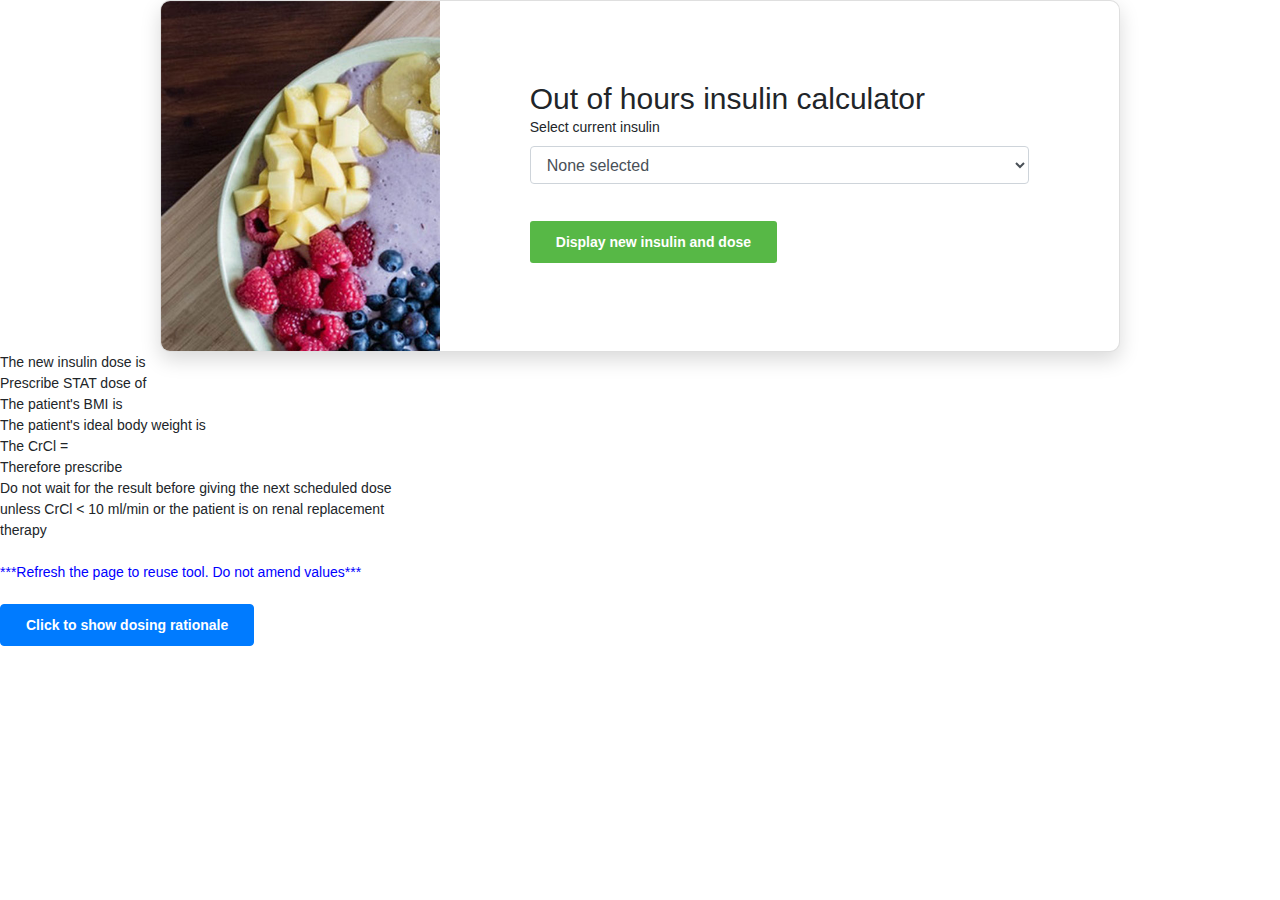
<file: index.html>
<!DOCTYPE html>
<html lang="en">

<head>
    <!-- Required meta tags-->
    <meta charset="UTF-8">
    <meta name="viewport" content="width=device-width, initial-scale=1, shrink-to-fit=no">
    <meta name="description" content="Colorlib Templates">
    <meta name="author" content="Colorlib">
    <meta name="keywords" content="Colorlib Templates">

    <!-- Title Page-->
    <title>Out of hours insulin dose calculator</title>

    <!-- Required meta tags -->
    <meta charset="utf-8">
    <meta name="viewport" content="width=device-width, initial-scale=1, shrink-to-fit=no">

    <!-- Bootstrap CSS -->
    <link rel="stylesheet" href="https://maxcdn.bootstrapcdn.com/bootstrap/4.0.0/css/bootstrap.min.css" integrity="sha384-Gn5384xqQ1aoWXA+058RXPxPg6fy4IWvTNh0E263XmFcJlSAwiGgFAW/dAiS6JXm" crossorigin="anonymous">

    <!-- Main CSS-->
    <link href="css/main.css" rel="stylesheet" media="all">
</head>

<body>
        <div class="wrapper wrapper--w960">
            <div class="card card-2">
                <div class="card-heading"></div>
                <div class="card-body">
                    <h2 class="title">Out of hours insulin calculator</h2>
                    <form id="insulin" method="POST">

                        
                        <div class="form-group">
                            <label for="exampleFormControlSelect1">Select current insulin</label>
                            <select class="form-control" onchange="sInsulin()" id="Insulinchoice">
                                    <option value="none">None selected</option>
                                    <option id="apidra">APIDRA</option>
                                    <option id="humalog">HUMALOG</option>
                                    <option id="humulinI">HUMULIN I</option>
                                    <option value="0" id="red">-----------------</option>
                                    <option id="humulinS">HUMULIN S</option>
                                    <option id="humalogm25">HUMALOG MIX25</option>
                                    <option value="0" id="red">-----------------</option>
                                    <option id="humalogm50">HUMALOG MIX50</option>
                                    <option id="humulinm3">HUMULIN M3</option>
                                    <option id="levemir">LEVEMIR</option>
                                    <option id="novom30">NovoMIX 30</option>
                                    <option id="tresiba">TRESIIBA</option>
                                    <option id="toujeo">TOUJEO</option>
                            </select>
                                </div>

                        <!-- Forces user to select if Once or Twice daily-->
                       <div class="form-group" id="odORbd">
                        <label class="col-md-4 control-label" ><b>Once or Twice daily</b></label>
                        <div class="col-md-4">
                        <div class="btn-group btn-group-toggle" data-toggle="buttons">
                        <label class="btn btn-primary">
                            <input type="radio" name="options" id="lOD" value="lOD" checked> Once daily
                        </label>
                        <label class="btn btn-warning">
                            <input type="radio" name="options" id="lBD" value="lBD"> Twice daily
                        </label>
                        </div>
                        </div>
                        </div>

                        <!-- If long or medium acting insulin selected >>> user forced to choose frequency -->
                        <div id="midLong">
                        <div class="form-check">
                        <input class="form-check-input" type="radio" name="OD" id="OD" value="OD">
                        <label class="form-check-label" for="OD">
                            Once daily AM
                        </label>
                        </div>
                        <br>
                        <div class="form-check">
                        <input class="form-check-input" type="radio" name="OD" id="OD" value="OD">
                        <label class="form-check-label" for="OD">
                            Once daily PM
                        </label>
                        </div>
                        </div>

                        <!-- Forces user to select if One to Three times daily-->
                        <div class="form-group" id="odTOtd">
                        <label class="col-md-4 control-label" ><b>How frequently?</b></label>
                        <div class="btn-group btn-toolbar btn-group-toggle" data-toggle="buttons">
                        <label class="btn btn-primary btn-sm">
                        <input type="radio" name="options" id="lOD" value="lOD" checked> Once daily
                        </label>
                        <label class="btn btn-warning btn-sm">
                            <input type="radio" name="options" id="lBD" value="lBD"> Twice daily
                        </label>
                        <label class="btn btn-danger btn-sm btn-toolbar">
                            <input type="radio" name="options" id="lTD" value="lTD"> Three times daily
                        </label>
                        </div>
                        </div>
                        

                         <!-- If rapid acting insulin selected >>> user forced to enter mealtimes -->
                        <div id="rapid">
                        <div class="col-md-4">
                            <label for="validationCustom01" class="form-label">Breakfast</label>
                            <input type="number" min="0" max="50" class="form-control" id="bf" required>
                            <div class="invalid-feedback">
                            Dose must be specified (even if “0”)
                            </div>
                        </div>
                        <div class="col-md-4">
                            <label for="validationCustom02" class="form-label">Lunch</label>
                            <input type="number" min="0" max="50" class="form-control" id="lnc" required>
                            <div class="invalid-feedback">
                            Dose must be specified (even if “0”)
                            </div>
                        </div>
                        <div class="col-md-4">
                            <label for="validationCustom01" class="form-label">Dinner</label>
                            <input type="number" min="0" max="50" class="form-control" id="dnr" required>
                            <div class="invalid-feedback">
                            Dose must be specified (even if “0”)
                            </div>
                        </div>
                        </div>

                        <!-- If humulin m3 selected >>> user forced to enter mealtimes -->
                        <div id="humm3">
                        <div class="col-md-4">
                            <label for="validationCustom01" class="form-label">Pre Breakfast</label>
                            <input type="number" min="0" max="80" class="form-control" id="breakfast" required>
                            <div class="invalid-feedback">
                            Dose must be specified (even if “0”)
                            </div>
                        </div>
                        <div class="col-md-4">
                            <label for="validationCustom01" class="form-label">Pre Dinner</label>
                            <input type="number" min="0" max="80" class="form-control" id="dinner" required>
                            <div class="invalid-feedback">
                            Dose must be specified (even if “0”)
                            </div>
                        </div>
                        </div>



                        <br>
                            <button class="btn btn--radius btn--green" type="submit">Display new insulin and dose</button>
                        </div>
                        </div>
                        </div>
                            
                    </form>
                </div>
            </div>
        </div>

<section class="col-md-4" id="insulinAdvice">
<p id="newRegimen" class="text">The new insulin dose is </p>
<p id="stat_dose" class="text">Prescribe STAT dose of</p>
<div id="noText">
<p id="bmi_calc" class="text">The patient's BMI is</p>
<p id="ibw_text" class="text">The patient's ideal body weight is</p>
<p id="result_g" class="text">The CrCl =</p>
</div>
<p id="main_dose" class="text">Therefore prescribe</p>
<p id="poor_renal"class="text">Do not wait for the result before giving the next scheduled dose unless CrCl < 10 ml/min
or the patient is on renal replacement therapy</p>
<br>
<p> <font color="blue" weight="bold">***Refresh the page to reuse tool. Do not amend values***</font></p>

<br>

<!-- Explain Button -->
  <div>
    <button id="explain" name="exp" type="button" class="btn btn-primary" onclick="displayReasoning(); highlightWtable(); highlightRtable(); explain(); scrollWin();" >Click to show dosing rationale</button>
  </div>
</div>

</section>


<!-- Main JS-->


    <!--     
            function calculateAmount(val) {
                var altInsulin
                if (val = 1) {
                altInsulin = Novorpaid;
                } else if (val = 2) {
                altInsulin = Novorapid;
                } else if (val = 3) {
                altInsulin = Insulatard;
                } else if (val = 4) {
                altInsulin = Novorapid or Actrapid;
                } else if (val = 5) {
                altInsulin = Lantus and Novorapid;
                } else if (val = 6) {
                altInsulin = Lantus and Novorapid;
                } else if (val = 7) {
                altInsulin = Lantus and Novorapid;
                } else if (val = 8) {
                altInsulin = Lantus;
                } else if (val = 9) {
                altInsulin = Lantus and Novorapid;
                } else if (val = 10) {
                altInsulin = Lantus;
                } else if (val = 11) {
                altInsulin = Lantus;
                } else {
                altInsulin = ""
                }

                var tot_price = val * 100;
                /*display the result*/
                var divobj = document.getElementById('tot_amount');
                divobj.value = tot_price;
            }
        </script> -->

<script src="js/global.js"></script>

<script src="https://code.jquery.com/jquery-3.2.1.slim.min.js" integrity="sha384-KJ3o2DKtIkvYIK3UENzmM7KCkRr/rE9/Qpg6aAZGJwFDMVNA/GpGFF93hXpG5KkN" crossorigin="anonymous"></script>

<script src="https://cdnjs.cloudflare.com/ajax/libs/popper.js/1.12.9/umd/popper.min.js" integrity="sha384-ApNbgh9B+Y1QKtv3Rn7W3mgPxhU9K/ScQsAP7hUibX39j7fakFPskvXusvfa0b4Q" crossorigin="anonymous"></script>

<script src="https://maxcdn.bootstrapcdn.com/bootstrap/4.0.0/js/bootstrap.min.js" integrity="sha384-JZR6Spejh4U02d8jOt6vLEHfe/JQGiRRSQQxSfFWpi1MquVdAyjUar5+76PVCmYl" crossorigin="anonymous"></script>

   

</body><!-- This templates was made by Colorlib (https://colorlib.com) -->

</html>
<!-- end document-->
</file>
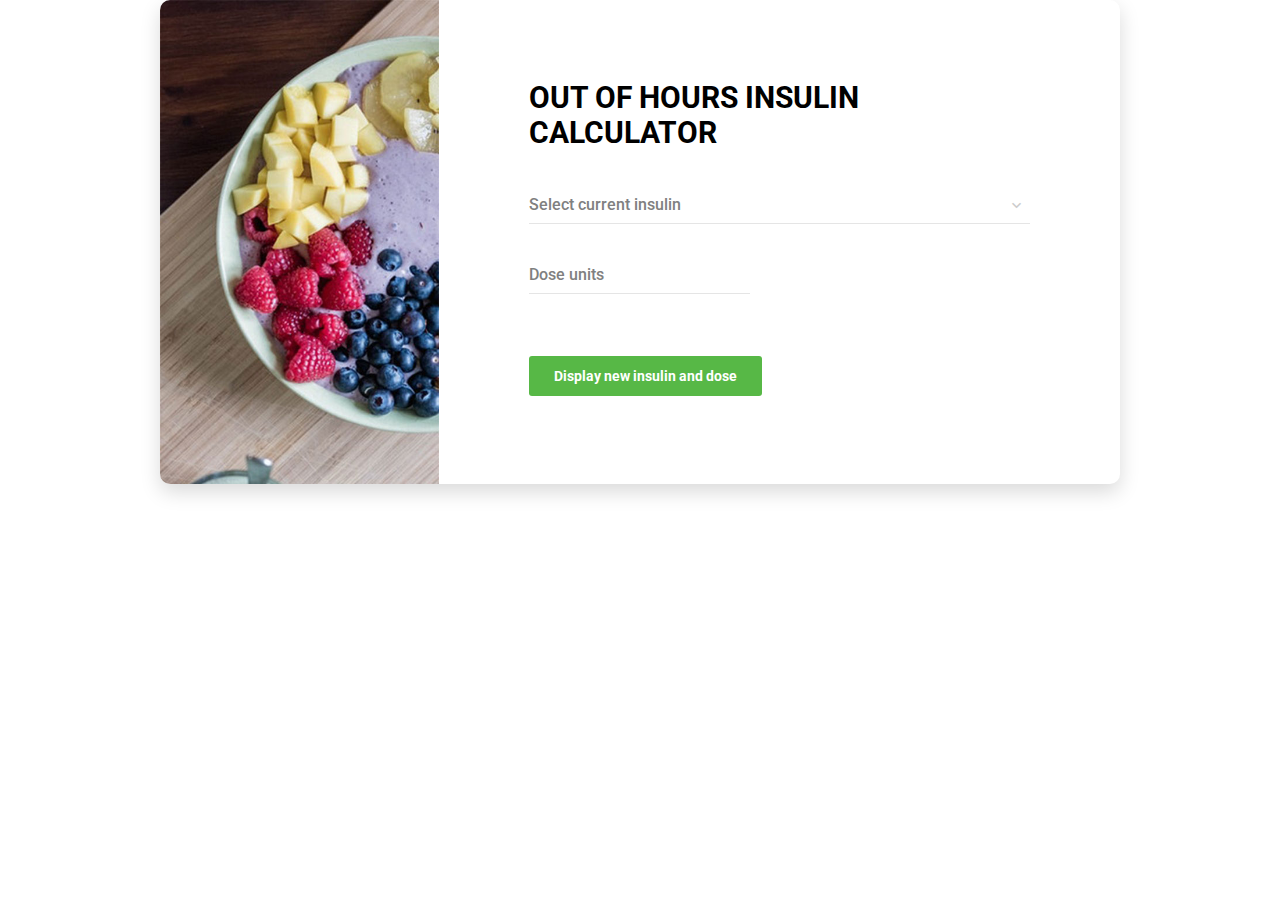
<file: colorlib-regform-2/index.html>
<!DOCTYPE html>
<html lang="en">

<head>
    <!-- Required meta tags-->
    <meta charset="UTF-8">
    <meta name="viewport" content="width=device-width, initial-scale=1, shrink-to-fit=no">
    <meta name="description" content="Colorlib Templates">
    <meta name="author" content="Colorlib">
    <meta name="keywords" content="Colorlib Templates">

    <!-- Title Page-->
    <title>Out of hours insulin dose calculator</title>

    <!-- Icons font CSS-->
    <link href="vendor/mdi-font/css/material-design-iconic-font.min.css" rel="stylesheet" media="all">
    <link href="vendor/font-awesome-4.7/css/font-awesome.min.css" rel="stylesheet" media="all">
    <!-- Font special for pages-->
    <link href="https://fonts.googleapis.com/css?family=Roboto:100,100i,300,300i,400,400i,500,500i,700,700i,900,900i" rel="stylesheet">

    <!-- Vendor CSS-->
    <link href="vendor/select2/select2.min.css" rel="stylesheet" media="all">
    <link href="vendor/datepicker/daterangepicker.css" rel="stylesheet" media="all">

    <!-- Main CSS-->
    <link href="css/main.css" rel="stylesheet" media="all">
</head>

<body>
        <div class="wrapper wrapper--w960">
            <div class="card card-2">
                <div class="card-heading"></div>
                <div class="card-body">
                    <h2 class="title">Out of hours insulin calculator</h2>
                    <form method="POST">
                           
                        <div class="input-group">
                            <div class="rs-select2 js-select-simple select--no-search">
                                <select name="class">
                                    <option disabled="disabled" selected="selected">Select current insulin</option>
                                    <option value="1">APIDRA</option>
                                    <option value="2">HUMALOG</option>
                                    <option value="3">HUMULIN I</option>
                                    <option value="0" id="red">-----------------</option>
                                    <option value="4">HUMULIN S</option>
                                    <option value="5">HUMALOG MIX25</option>
                                    <option value="0" id="red">-----------------</option>
                                    <option value="6">HUMALOG MIX50</option>
                                    <option value="7">HUMULIN M3</option>
                                    <option value="8">LEVEMIR</option>
                                    <option value="9">NovoMIX 30</option>
                                    <option value="10">TRESIIBA</option>
                                    <option value="11">TOUJEO</option>
                                </select>
                                <div class="select-dropdown"></div>
                            </div>
                        </div>
                        <div class="row row-space">
                            <div class="col-2">
                                <div class="input-group">
                                    <input class="input--style-2" type="number" min="1" max="300" placeholder="Dose units" name="res_code">
                                </div>
                            </div>
                        </div>
                        <div class="p-t-30">
                            <button class="btn btn--radius btn--green" type="submit">Display new insulin and dose</button>
                        </div>
                    </form>
                </div>
            </div>
        </div>
    </div>

    <!-- Jquery JS-->
    <script src="vendor/jquery/jquery.min.js"></script>
    <!-- Vendor JS-->
    <script src="vendor/select2/select2.min.js"></script>
    <script src="vendor/datepicker/moment.min.js"></script>
    <script src="vendor/datepicker/daterangepicker.js"></script>

    <!-- Main JS-->
    <script src="js/global.js"></script>

    <script>
            function calculateAmount(val) {
                var altInsulin
                if (val = 1) {
                altInsulin = Novorpaid;
                } else if (val = 2) {
                altInsulin = Novorapid;
                } else if (val = 3) {
                altInsulin = Insulatard;
                } else if (val = 4) {
                altInsulin = Novorapid or Actrapid;
                } else if (val = 5) {
                altInsulin = Lantus and Novorapid;
                } else if (val = 6) {
                altInsulin = Lantus and Novorapid;
                } else if (val = 7) {
                altInsulin = Lantus and Novorapid;
                } else if (val = 8) {
                altInsulin = Lantus;
                } else if (val = 9) {
                altInsulin = Lantus and Novorapid;
                } else if (val = 10) {
                altInsulin = Lantus;
                } else if (val = 11) {
                altInsulin = Lantus;
                } else {
                altInsulin = ""
                }

                var tot_price = val * 100;
                /*display the result*/
                var divobj = document.getElementById('tot_amount');
                divobj.value = tot_price;
            }
        </script>

   

</body><!-- This templates was made by Colorlib (https://colorlib.com) -->

</html>
<!-- end document-->
</file>
<file: css/main.css>
/* ==========================================================================
   #FONT
   ========================================================================== */
.font-robo {
  font-family: "Roboto", "Arial", "Helvetica Neue", sans-serif;
}

#red {
    color: red !important;
}

/* ==========================================================================
   #GRID
   ========================================================================== */
.row {
  display: -webkit-box;
  display: -webkit-flex;
  display: -moz-box;
  display: -ms-flexbox;
  display: flex;
  -webkit-flex-wrap: wrap;
  -ms-flex-wrap: wrap;
  flex-wrap: wrap;
}

.row-space {
  -webkit-box-pack: justify;
  -webkit-justify-content: space-between;
  -moz-box-pack: justify;
  -ms-flex-pack: justify;
  justify-content: space-between;
}

.col-2 {
  width: -webkit-calc((100% - 60px) / 2);
  width: -moz-calc((100% - 60px) / 2);
  width: calc((100% - 60px) / 2);
}

@media (max-width: 767px) {
  .col-2 {
    width: 100%;
  }
}

/* ==========================================================================
   #BOX-SIZING
   ========================================================================== */
/**
 * More sensible default box-sizing:
 * css-tricks.com/inheriting-box-sizing-probably-slightly-better-best-practice
 */
html {
  -webkit-box-sizing: border-box;
  -moz-box-sizing: border-box;
  box-sizing: border-box;
}

* {
  padding: 0;
  margin: 0;
}

*, *:before, *:after {
  -webkit-box-sizing: inherit;
  -moz-box-sizing: inherit;
  box-sizing: inherit;
}



/* ==========================================================================
   #RESET
   ========================================================================== */
/**
 * A very simple reset that sits on top of Normalize.css.
 */
body,
h1, h2, h3, h4, h5, h6,
blockquote, p, pre,
dl, dd, ol, ul,
figure,
hr,
fieldset, legend {
  margin: 0;
  padding: 0;
}

/**
 * Remove trailing margins from nested lists.
 */
li > ol,
li > ul {
  margin-bottom: 0;
}

/**
 * Remove default table spacing.
 */
table {
  border-collapse: collapse;
  border-spacing: 0;
}

/**
 * 1. Reset Chrome and Firefox behaviour which sets a `min-width: min-content;`
 *    on fieldsets.
 */
fieldset {
  min-width: 0;
  /* [1] */
  border: 0;
}

button {
  outline: none;
  background: none;
  border: none;
}

.btn-group > button {
    font-size: 1.5vw;
}

/* ==========================================================================
   #PAGE WRAPPER
   ========================================================================== */
.page-wrapper {
  min-height: 100vh;
}

body {
  font-family: "Roboto", "Arial", "Helvetica Neue", sans-serif;
  font-weight: 400;
  font-size: 14px;
}

h1, h2, h3, h4, h5, h6 {
  font-weight: 400;
}

h1 {
  font-size: 36px;
}

h2 {
  font-size: 30px;
}

h3 {
  font-size: 24px;
}

h4 {
  font-size: 18px;
}

h5 {
  font-size: 15px;
}

h6 {
  font-size: 13px;
}

/* ==========================================================================
   #BACKGROUND
   ========================================================================== */
.bg-blue {
  background: #2c6ed5;
}

.bg-red {
  background: #fa4251;
}

/* ==========================================================================
   #SPACING
   ========================================================================== */
.p-t-100 {
  padding-top: 100px;
}

.p-t-180 {
  padding-top: 180px;
}

.p-t-20 {
  padding-top: 20px;
}

.p-t-30 {
  padding-top: 30px;
}

.p-b-100 {
  padding-bottom: 100px;
}

/* ==========================================================================
   #WRAPPER
   ========================================================================== */
.wrapper {
  margin: 0 auto;
}

.wrapper--w960 {
  max-width: 960px;
}

.wrapper--w680 {
  max-width: 680px;
}

/* ==========================================================================
   #BUTTON
   ========================================================================== */
.btn {
  line-height: 40px;
  display: inline-block;
  padding: 0 25px;
  cursor: pointer;
  color: #fff;
  font-family: "Roboto", "Arial", "Helvetica Neue", sans-serif;
  -webkit-transition: all 0.4s ease;
  -o-transition: all 0.4s ease;
  -moz-transition: all 0.4s ease;
  transition: all 0.4s ease;
  font-size: 14px;
  font-weight: 700;
}

.btn--radius {
  -webkit-border-radius: 3px;
  -moz-border-radius: 3px;
  border-radius: 3px;
}

.btn--green {
  background: #57b846;
}

.btn--green:hover {
  background: #4dae3c;
}




/* ==========================================================================
   #FORM
   ========================================================================== */
.col-md-4 {
    padding-left: 0px !important;
}

#rapid, #midLong, #odORbd, #odTOtd, #humm3 {
  display: none;
  position: relative;
}

/* ==========================================================================
   #CARD
   ========================================================================== */
.card {
  overflow: hidden;
  -webkit-border-radius: 3px;
  -moz-border-radius: 3px;
  border-radius: 3px;
  background: #fff;
}

.card-2 {
  -webkit-box-shadow: 0px 8px 20px 0px rgba(0, 0, 0, 0.15);
  -moz-box-shadow: 0px 8px 20px 0px rgba(0, 0, 0, 0.15);
  box-shadow: 0px 8px 20px 0px rgba(0, 0, 0, 0.15);
  -webkit-border-radius: 10px;
  -moz-border-radius: 10px;
  border-radius: 10px;
  width: 100%;
  display: table;
}

.card-2 .card-heading {
  background: url("../images/bg-heading-02.jpg") top left/cover no-repeat;
  width: 29.1%;
  display: table-cell;
}

.card-2 .card-body {
  display: table-cell;
  padding: 80px 90px;
  padding-bottom: 88px;
}

.dropdown-menu{
   max-height:300px;
   overflow-y: scroll;
}

@media (max-width: 767px) {
  .card-2 {
    display: block;
  }
  .card-2 .card-heading {
    width: 100%;
    display: block;
    padding-top: 300px;
    background-position: left center;
  }
  .card-2 .card-body {
    display: block;
    padding: 60px 50px;
  }
}
</file>
<file: colorlib-regform-2/vendor/datepicker/daterangepicker.css>
.daterangepicker {
  position: absolute;
  color: inherit;
  background-color: #fff;
  border-radius: 4px;
  width: 278px;
  padding: 4px;
  margin-top: 1px;
  top: 100px;
  left: 20px;
  /* Calendars */ }
  .daterangepicker:before, .daterangepicker:after {
    position: absolute;
    display: inline-block;
    border-bottom-color: rgba(0, 0, 0, 0.2);
    content: ''; }
  .daterangepicker:before {
    top: -7px;
    border-right: 7px solid transparent;
    border-left: 7px solid transparent;
    border-bottom: 7px solid #ccc; }
  .daterangepicker:after {
    top: -6px;
    border-right: 6px solid transparent;
    border-bottom: 6px solid #fff;
    border-left: 6px solid transparent; }
  .daterangepicker.opensleft:before {
    right: 9px; }
  .daterangepicker.opensleft:after {
    right: 10px; }
  .daterangepicker.openscenter:before {
    left: 0;
    right: 0;
    width: 0;
    margin-left: auto;
    margin-right: auto; }
  .daterangepicker.openscenter:after {
    left: 0;
    right: 0;
    width: 0;
    margin-left: auto;
    margin-right: auto; }
  .daterangepicker.opensright:before {
    left: 9px; }
  .daterangepicker.opensright:after {
    left: 10px; }
  .daterangepicker.dropup {
    margin-top: -5px; }
    .daterangepicker.dropup:before {
      top: initial;
      bottom: -7px;
      border-bottom: initial;
      border-top: 7px solid #ccc; }
    .daterangepicker.dropup:after {
      top: initial;
      bottom: -6px;
      border-bottom: initial;
      border-top: 6px solid #fff; }
  .daterangepicker.dropdown-menu {
    max-width: none;
    z-index: 3001; }
  .daterangepicker.single .ranges, .daterangepicker.single .calendar {
    float: none; }
  .daterangepicker.show-calendar .calendar {
    display: block; }
  .daterangepicker .calendar {
    display: none;
    max-width: 270px;
    margin: 4px; }
    .daterangepicker .calendar.single .calendar-table {
      border: none; }
    .daterangepicker .calendar th, .daterangepicker .calendar td {
      white-space: nowrap;
      text-align: center;
      min-width: 32px; }
  .daterangepicker .calendar-table {
    border: 1px solid #fff;
    padding: 4px;
    border-radius: 4px;
    background-color: #fff; }
  .daterangepicker table {
    width: 100%;
    margin: 0; }
  .daterangepicker td, .daterangepicker th {
    text-align: center;
    width: 20px;
    height: 20px;
    border-radius: 4px;
    border: 1px solid transparent;
    white-space: nowrap;
    cursor: pointer; }
    .daterangepicker td.available:hover, .daterangepicker th.available:hover {
      background-color: #eee;
      border-color: transparent;
      color: inherit; }
    .daterangepicker td.week, .daterangepicker th.week {
      font-size: 80%;
      color: #ccc; }
  .daterangepicker td.off, .daterangepicker td.off.in-range, .daterangepicker td.off.start-date, .daterangepicker td.off.end-date {
    background-color: #fff;
    border-color: transparent;
    color: #999; }
  .daterangepicker td.in-range {
    background-color: #ebf4f8;
    border-color: transparent;
    color: #000;
    border-radius: 0; }
  .daterangepicker td.start-date {
    border-radius: 4px 0 0 4px; }
  .daterangepicker td.end-date {
    border-radius: 0 4px 4px 0; }
  .daterangepicker td.start-date.end-date {
    border-radius: 4px; }
  .daterangepicker td.active, .daterangepicker td.active:hover {
    background-color: #357ebd;
    border-color: transparent;
    color: #fff; }
  .daterangepicker th.month {
    width: auto; }
  .daterangepicker td.disabled, .daterangepicker option.disabled {
    color: #999;
    cursor: not-allowed;
    text-decoration: line-through; }
  .daterangepicker select.monthselect, .daterangepicker select.yearselect {
    font-size: 12px;
    padding: 1px;
    height: auto;
    margin: 0;
    cursor: default; }
  .daterangepicker select.monthselect {
    margin-right: 2%;
    width: 56%; }
  .daterangepicker select.yearselect {
    width: 40%; }
  .daterangepicker select.hourselect, .daterangepicker select.minuteselect, .daterangepicker select.secondselect, .daterangepicker select.ampmselect {
    width: 50px;
    margin-bottom: 0; }
  .daterangepicker .input-mini {
    border: 1px solid #ccc;
    border-radius: 4px;
    color: #555;
    height: 30px;
    line-height: 30px;
    display: block;
    vertical-align: middle;
    margin: 0 0 5px 0;
    padding: 0 6px 0 28px;
    width: 100%; }
    .daterangepicker .input-mini.active {
      border: 1px solid #08c;
      border-radius: 4px; }
  .daterangepicker .daterangepicker_input {
    position: relative; }
    .daterangepicker .daterangepicker_input i {
      position: absolute;
      left: 8px;
      top: 8px; }
  .daterangepicker.rtl .input-mini {
    padding-right: 28px;
    padding-left: 6px; }
  .daterangepicker.rtl .daterangepicker_input i {
    left: auto;
    right: 8px; }
  .daterangepicker .calendar-time {
    text-align: center;
    margin: 5px auto;
    line-height: 30px;
    position: relative;
    padding-left: 28px; }
    .daterangepicker .calendar-time select.disabled {
      color: #ccc;
      cursor: not-allowed; }

.ranges {
  font-size: 11px;
  float: none;
  margin: 4px;
  text-align: left; }
  .ranges ul {
    list-style: none;
    margin: 0 auto;
    padding: 0;
    width: 100%; }
  .ranges li {
    font-size: 13px;
    background-color: #f5f5f5;
    border: 1px solid #f5f5f5;
    border-radius: 4px;
    color: #08c;
    padding: 3px 12px;
    margin-bottom: 8px;
    cursor: pointer; }
    .ranges li:hover {
      background-color: #08c;
      border: 1px solid #08c;
      color: #fff; }
    .ranges li.active {
      background-color: #08c;
      border: 1px solid #08c;
      color: #fff; }

/*  Larger Screen Styling */
@media (min-width: 564px) {
  .daterangepicker {
    width: auto; }
    .daterangepicker .ranges ul {
      width: 160px; }
    .daterangepicker.single .ranges ul {
      width: 100%; }
    .daterangepicker.single .calendar.left {
      clear: none; }
    .daterangepicker.single.ltr .ranges, .daterangepicker.single.ltr .calendar {
      float: left; }
    .daterangepicker.single.rtl .ranges, .daterangepicker.single.rtl .calendar {
      float: right; }
    .daterangepicker.ltr {
      direction: ltr;
      text-align: left; }
      .daterangepicker.ltr .calendar.left {
        clear: left;
        margin-right: 0; }
        .daterangepicker.ltr .calendar.left .calendar-table {
          border-right: none;
          border-top-right-radius: 0;
          border-bottom-right-radius: 0; }
      .daterangepicker.ltr .calendar.right {
        margin-left: 0; }
        .daterangepicker.ltr .calendar.right .calendar-table {
          border-left: none;
          border-top-left-radius: 0;
          border-bottom-left-radius: 0; }
      .daterangepicker.ltr .left .daterangepicker_input {
        padding-right: 12px; }
      .daterangepicker.ltr .calendar.left .calendar-table {
        padding-right: 12px; }
      .daterangepicker.ltr .ranges, .daterangepicker.ltr .calendar {
        float: left; }
    .daterangepicker.rtl {
      direction: rtl;
      text-align: right; }
      .daterangepicker.rtl .calendar.left {
        clear: right;
        margin-left: 0; }
        .daterangepicker.rtl .calendar.left .calendar-table {
          border-left: none;
          border-top-left-radius: 0;
          border-bottom-left-radius: 0; }
      .daterangepicker.rtl .calendar.right {
        margin-right: 0; }
        .daterangepicker.rtl .calendar.right .calendar-table {
          border-right: none;
          border-top-right-radius: 0;
          border-bottom-right-radius: 0; }
      .daterangepicker.rtl .left .daterangepicker_input {
        padding-left: 12px; }
      .daterangepicker.rtl .calendar.left .calendar-table {
        padding-left: 12px; }
      .daterangepicker.rtl .ranges, .daterangepicker.rtl .calendar {
        text-align: right;
        float: right; } }
@media (min-width: 730px) {
  .daterangepicker .ranges {
    width: auto; }
  .daterangepicker.ltr .ranges {
    float: left; }
  .daterangepicker.rtl .ranges {
    float: right; }
  .daterangepicker .calendar.left {
    clear: none !important; } }
</file>
<file: colorlib-regform-2/css/main.css>
/* ==========================================================================
   #FONT
   ========================================================================== */
.font-robo {
  font-family: "Roboto", "Arial", "Helvetica Neue", sans-serif;
}

#red {
    color: red !important;
}

/* ==========================================================================
   #GRID
   ========================================================================== */
.row {
  display: -webkit-box;
  display: -webkit-flex;
  display: -moz-box;
  display: -ms-flexbox;
  display: flex;
  -webkit-flex-wrap: wrap;
  -ms-flex-wrap: wrap;
  flex-wrap: wrap;
}

.row-space {
  -webkit-box-pack: justify;
  -webkit-justify-content: space-between;
  -moz-box-pack: justify;
  -ms-flex-pack: justify;
  justify-content: space-between;
}

.col-2 {
  width: -webkit-calc((100% - 60px) / 2);
  width: -moz-calc((100% - 60px) / 2);
  width: calc((100% - 60px) / 2);
}

@media (max-width: 767px) {
  .col-2 {
    width: 100%;
  }
}

/* ==========================================================================
   #BOX-SIZING
   ========================================================================== */
/**
 * More sensible default box-sizing:
 * css-tricks.com/inheriting-box-sizing-probably-slightly-better-best-practice
 */
html {
  -webkit-box-sizing: border-box;
  -moz-box-sizing: border-box;
  box-sizing: border-box;
}

* {
  padding: 0;
  margin: 0;
}

*, *:before, *:after {
  -webkit-box-sizing: inherit;
  -moz-box-sizing: inherit;
  box-sizing: inherit;
}

/* ==========================================================================
   #RESET
   ========================================================================== */
/**
 * A very simple reset that sits on top of Normalize.css.
 */
body,
h1, h2, h3, h4, h5, h6,
blockquote, p, pre,
dl, dd, ol, ul,
figure,
hr,
fieldset, legend {
  margin: 0;
  padding: 0;
}

/**
 * Remove trailing margins from nested lists.
 */
li > ol,
li > ul {
  margin-bottom: 0;
}

/**
 * Remove default table spacing.
 */
table {
  border-collapse: collapse;
  border-spacing: 0;
}

/**
 * 1. Reset Chrome and Firefox behaviour which sets a `min-width: min-content;`
 *    on fieldsets.
 */
fieldset {
  min-width: 0;
  /* [1] */
  border: 0;
}

button {
  outline: none;
  background: none;
  border: none;
}

/* ==========================================================================
   #PAGE WRAPPER
   ========================================================================== */
.page-wrapper {
  min-height: 100vh;
}

body {
  font-family: "Roboto", "Arial", "Helvetica Neue", sans-serif;
  font-weight: 400;
  font-size: 14px;
}

h1, h2, h3, h4, h5, h6 {
  font-weight: 400;
}

h1 {
  font-size: 36px;
}

h2 {
  font-size: 30px;
}

h3 {
  font-size: 24px;
}

h4 {
  font-size: 18px;
}

h5 {
  font-size: 15px;
}

h6 {
  font-size: 13px;
}

/* ==========================================================================
   #BACKGROUND
   ========================================================================== */
.bg-blue {
  background: #2c6ed5;
}

.bg-red {
  background: #fa4251;
}

/* ==========================================================================
   #SPACING
   ========================================================================== */
.p-t-100 {
  padding-top: 100px;
}

.p-t-180 {
  padding-top: 180px;
}

.p-t-20 {
  padding-top: 20px;
}

.p-t-30 {
  padding-top: 30px;
}

.p-b-100 {
  padding-bottom: 100px;
}

/* ==========================================================================
   #WRAPPER
   ========================================================================== */
.wrapper {
  margin: 0 auto;
}

.wrapper--w960 {
  max-width: 960px;
}

.wrapper--w680 {
  max-width: 680px;
}

/* ==========================================================================
   #BUTTON
   ========================================================================== */
.btn {
  line-height: 40px;
  display: inline-block;
  padding: 0 25px;
  cursor: pointer;
  color: #fff;
  font-family: "Roboto", "Arial", "Helvetica Neue", sans-serif;
  -webkit-transition: all 0.4s ease;
  -o-transition: all 0.4s ease;
  -moz-transition: all 0.4s ease;
  transition: all 0.4s ease;
  font-size: 14px;
  font-weight: 700;
}

.btn--radius {
  -webkit-border-radius: 3px;
  -moz-border-radius: 3px;
  border-radius: 3px;
}

.btn--green {
  background: #57b846;
}

.btn--green:hover {
  background: #4dae3c;
}

/* ==========================================================================
   #DATE PICKER
   ========================================================================== */
td.active {
  background-color: #2c6ed5;
}

input[type="date" i] {
  padding: 14px;
}

.table-condensed td, .table-condensed th {
  font-size: 14px;
  font-family: "Roboto", "Arial", "Helvetica Neue", sans-serif;
  font-weight: 400;
}

.daterangepicker td {
  width: 40px;
  height: 30px;
}

.daterangepicker {
  border: none;
  -webkit-box-shadow: 0px 8px 20px 0px rgba(0, 0, 0, 0.15);
  -moz-box-shadow: 0px 8px 20px 0px rgba(0, 0, 0, 0.15);
  box-shadow: 0px 8px 20px 0px rgba(0, 0, 0, 0.15);
  display: none;
  border: 1px solid #e0e0e0;
  margin-top: 5px;
}

.daterangepicker::after, .daterangepicker::before {
  display: none;
}

.daterangepicker thead tr th {
  padding: 10px 0;
}

.daterangepicker .table-condensed th select {
  border: 1px solid #ccc;
  -webkit-border-radius: 3px;
  -moz-border-radius: 3px;
  border-radius: 3px;
  font-size: 14px;
  padding: 5px;
  outline: none;
}

/* ==========================================================================
   #FORM
   ========================================================================== */
input {
  outline: none;
  margin: 0;
  border: none;
  -webkit-box-shadow: none;
  -moz-box-shadow: none;
  box-shadow: none;
  width: 100%;
  font-size: 14px;
  font-family: inherit;
}

/* input group 1 */
/* end input group 1 */
.input-group {
  position: relative;
  margin-bottom: 32px;
  border-bottom: 1px solid #e5e5e5;
}

.input-icon {
  position: absolute;
  font-size: 18px;
  color: #ccc;
  right: 8px;
  top: 50%;
  -webkit-transform: translateY(-50%);
  -moz-transform: translateY(-50%);
  -ms-transform: translateY(-50%);
  -o-transform: translateY(-50%);
  transform: translateY(-50%);
  cursor: pointer;
}

.input--style-2 {
  padding: 9px 0;
  color: #666;
  font-size: 16px;
  font-weight: 500;
}

.input--style-2::-webkit-input-placeholder {
  /* WebKit, Blink, Edge */
  color: #808080;
}

.input--style-2:-moz-placeholder {
  /* Mozilla Firefox 4 to 18 */
  color: #808080;
  opacity: 1;
}

.input--style-2::-moz-placeholder {
  /* Mozilla Firefox 19+ */
  color: #808080;
  opacity: 1;
}

.input--style-2:-ms-input-placeholder {
  /* Internet Explorer 10-11 */
  color: #808080;
}

.input--style-2:-ms-input-placeholder {
  /* Microsoft Edge */
  color: #808080;
}

/* ==========================================================================
   #SELECT2
   ========================================================================== */
.select--no-search .select2-search {
  display: none !important;
}

.rs-select2 .select2-container {
  width: 100% !important;
  outline: none;
}

.rs-select2 .select2-container .select2-selection--single {
  outline: none;
  border: none;
  height: 36px;
}

.rs-select2 .select2-container .select2-selection--single .select2-selection__rendered {
  line-height: 36px;
  padding-left: 0;
  color: #808080;
  font-size: 16px;
  font-family: inherit;
  font-weight: 500;
}

.rs-select2 .select2-container .select2-selection--single .select2-selection__arrow {
  height: 34px;
  right: 4px;
  display: -webkit-box;
  display: -webkit-flex;
  display: -moz-box;
  display: -ms-flexbox;
  display: flex;
  -webkit-box-pack: center;
  -webkit-justify-content: center;
  -moz-box-pack: center;
  -ms-flex-pack: center;
  justify-content: center;
  -webkit-box-align: center;
  -webkit-align-items: center;
  -moz-box-align: center;
  -ms-flex-align: center;
  align-items: center;
}

.rs-select2 .select2-container .select2-selection--single .select2-selection__arrow b {
  display: none;
}

.rs-select2 .select2-container .select2-selection--single .select2-selection__arrow:after {
  font-family: "Material-Design-Iconic-Font";
  content: '\f2f9';
  font-size: 18px;
  color: #ccc;
  -webkit-transition: all 0.4s ease;
  -o-transition: all 0.4s ease;
  -moz-transition: all 0.4s ease;
  transition: all 0.4s ease;
}

.rs-select2 .select2-container.select2-container--open .select2-selection--single .select2-selection__arrow::after {
  -webkit-transform: rotate(-180deg);
  -moz-transform: rotate(-180deg);
  -ms-transform: rotate(-180deg);
  -o-transform: rotate(-180deg);
  transform: rotate(-180deg);
}

.select2-container--open .select2-dropdown--below {
  border: none;
  -webkit-border-radius: 3px;
  -moz-border-radius: 3px;
  border-radius: 3px;
  -webkit-box-shadow: 0px 8px 20px 0px rgba(0, 0, 0, 0.15);
  -moz-box-shadow: 0px 8px 20px 0px rgba(0, 0, 0, 0.15);
  box-shadow: 0px 8px 20px 0px rgba(0, 0, 0, 0.15);
  border: 1px solid #e0e0e0;
  margin-top: 5px;
  overflow: hidden;
}

/* ==========================================================================
   #TITLE
   ========================================================================== */

.title {
  text-transform: uppercase;
  font-weight: 700;
  margin-bottom: 37px;
}

/* ==========================================================================
   #CARD
   ========================================================================== */
.card {
  overflow: hidden;
  -webkit-border-radius: 3px;
  -moz-border-radius: 3px;
  border-radius: 3px;
  background: #fff;
}

.card-2 {
  -webkit-box-shadow: 0px 8px 20px 0px rgba(0, 0, 0, 0.15);
  -moz-box-shadow: 0px 8px 20px 0px rgba(0, 0, 0, 0.15);
  box-shadow: 0px 8px 20px 0px rgba(0, 0, 0, 0.15);
  -webkit-border-radius: 10px;
  -moz-border-radius: 10px;
  border-radius: 10px;
  width: 100%;
  display: table;
}

.card-2 .card-heading {
  background: url("../images/bg-heading-02.jpg") top left/cover no-repeat;
  width: 29.1%;
  display: table-cell;
}

.card-2 .card-body {
  display: table-cell;
  padding: 80px 90px;
  padding-bottom: 88px;
}

@media (max-width: 767px) {
  .card-2 {
    display: block;
  }
  .card-2 .card-heading {
    width: 100%;
    display: block;
    padding-top: 300px;
    background-position: left center;
  }
  .card-2 .card-body {
    display: block;
    padding: 60px 50px;
  }
}
</file>
<file: colorlib-regform-2/vendor/mdi-font/css/material-design-iconic-font.min.css>
@font-face{font-family:Material-Design-Iconic-Font;src:url(../fonts/Material-Design-Iconic-Font.woff2?v=2.2.0) format('woff2'),url(../fonts/Material-Design-Iconic-Font.woff?v=2.2.0) format('woff'),url(../fonts/Material-Design-Iconic-Font.ttf?v=2.2.0) format('truetype')}.zmdi{display:inline-block;font:normal normal normal 14px/1 'Material-Design-Iconic-Font';font-size:inherit;text-rendering:auto;-webkit-font-smoothing:antialiased;-moz-osx-font-smoothing:grayscale}.zmdi-hc-lg{font-size:1.33333333em;line-height:.75em;vertical-align:-15%}.zmdi-hc-2x{font-size:2em}.zmdi-hc-3x{font-size:3em}.zmdi-hc-4x{font-size:4em}.zmdi-hc-5x{font-size:5em}.zmdi-hc-fw{width:1.28571429em;text-align:center}.zmdi-hc-ul{padding-left:0;margin-left:2.14285714em;list-style-type:none}.zmdi-hc-ul>li{position:relative}.zmdi-hc-li{position:absolute;left:-2.14285714em;width:2.14285714em;top:.14285714em;text-align:center}.zmdi-hc-li.zmdi-hc-lg{left:-1.85714286em}.zmdi-hc-border{padding:.1em .25em;border:solid .1em #9e9e9e;border-radius:2px}.zmdi-hc-border-circle{padding:.1em .25em;border:solid .1em #9e9e9e;border-radius:50%}.zmdi.pull-left{float:left;margin-right:.15em}.zmdi.pull-right{float:right;margin-left:.15em}.zmdi-hc-spin{-webkit-animation:zmdi-spin 1.5s infinite linear;animation:zmdi-spin 1.5s infinite linear}.zmdi-hc-spin-reverse{-webkit-animation:zmdi-spin-reverse 1.5s infinite linear;animation:zmdi-spin-reverse 1.5s infinite linear}@-webkit-keyframes zmdi-spin{0%{-webkit-transform:rotate(0deg);transform:rotate(0deg)}100%{-webkit-transform:rotate(359deg);transform:rotate(359deg)}}@keyframes zmdi-spin{0%{-webkit-transform:rotate(0deg);transform:rotate(0deg)}100%{-webkit-transform:rotate(359deg);transform:rotate(359deg)}}@-webkit-keyframes zmdi-spin-reverse{0%{-webkit-transform:rotate(0deg);transform:rotate(0deg)}100%{-webkit-transform:rotate(-359deg);transform:rotate(-359deg)}}@keyframes zmdi-spin-reverse{0%{-webkit-transform:rotate(0deg);transform:rotate(0deg)}100%{-webkit-transform:rotate(-359deg);transform:rotate(-359deg)}}.zmdi-hc-rotate-90{-webkit-transform:rotate(90deg);-ms-transform:rotate(90deg);transform:rotate(90deg)}.zmdi-hc-rotate-180{-webkit-transform:rotate(180deg);-ms-transform:rotate(180deg);transform:rotate(180deg)}.zmdi-hc-rotate-270{-webkit-transform:rotate(270deg);-ms-transform:rotate(270deg);transform:rotate(270deg)}.zmdi-hc-flip-horizontal{-webkit-transform:scale(-1,1);-ms-transform:scale(-1,1);transform:scale(-1,1)}.zmdi-hc-flip-vertical{-webkit-transform:scale(1,-1);-ms-transform:scale(1,-1);transform:scale(1,-1)}.zmdi-hc-stack{position:relative;display:inline-block;width:2em;height:2em;line-height:2em;vertical-align:middle}.zmdi-hc-stack-1x,.zmdi-hc-stack-2x{position:absolute;left:0;width:100%;text-align:center}.zmdi-hc-stack-1x{line-height:inherit}.zmdi-hc-stack-2x{font-size:2em}.zmdi-hc-inverse{color:#fff}.zmdi-3d-rotation:before{content:'\f101'}.zmdi-airplane-off:before{content:'\f102'}.zmdi-airplane:before{content:'\f103'}.zmdi-album:before{content:'\f104'}.zmdi-archive:before{content:'\f105'}.zmdi-assignment-account:before{content:'\f106'}.zmdi-assignment-alert:before{content:'\f107'}.zmdi-assignment-check:before{content:'\f108'}.zmdi-assignment-o:before{content:'\f109'}.zmdi-assignment-return:before{content:'\f10a'}.zmdi-assignment-returned:before{content:'\f10b'}.zmdi-assignment:before{content:'\f10c'}.zmdi-attachment-alt:before{content:'\f10d'}.zmdi-attachment:before{content:'\f10e'}.zmdi-audio:before{content:'\f10f'}.zmdi-badge-check:before{content:'\f110'}.zmdi-balance-wallet:before{content:'\f111'}.zmdi-balance:before{content:'\f112'}.zmdi-battery-alert:before{content:'\f113'}.zmdi-battery-flash:before{content:'\f114'}.zmdi-battery-unknown:before{content:'\f115'}.zmdi-battery:before{content:'\f116'}.zmdi-bike:before{content:'\f117'}.zmdi-block-alt:before{content:'\f118'}.zmdi-block:before{content:'\f119'}.zmdi-boat:before{content:'\f11a'}.zmdi-book-image:before{content:'\f11b'}.zmdi-book:before{content:'\f11c'}.zmdi-bookmark-outline:before{content:'\f11d'}.zmdi-bookmark:before{content:'\f11e'}.zmdi-brush:before{content:'\f11f'}.zmdi-bug:before{content:'\f120'}.zmdi-bus:before{content:'\f121'}.zmdi-cake:before{content:'\f122'}.zmdi-car-taxi:before{content:'\f123'}.zmdi-car-wash:before{content:'\f124'}.zmdi-car:before{content:'\f125'}.zmdi-card-giftcard:before{content:'\f126'}.zmdi-card-membership:before{content:'\f127'}.zmdi-card-travel:before{content:'\f128'}.zmdi-card:before{content:'\f129'}.zmdi-case-check:before{content:'\f12a'}.zmdi-case-download:before{content:'\f12b'}.zmdi-case-play:before{content:'\f12c'}.zmdi-case:before{content:'\f12d'}.zmdi-cast-connected:before{content:'\f12e'}.zmdi-cast:before{content:'\f12f'}.zmdi-chart-donut:before{content:'\f130'}.zmdi-chart:before{content:'\f131'}.zmdi-city-alt:before{content:'\f132'}.zmdi-city:before{content:'\f133'}.zmdi-close-circle-o:before{content:'\f134'}.zmdi-close-circle:before{content:'\f135'}.zmdi-close:before{content:'\f136'}.zmdi-cocktail:before{content:'\f137'}.zmdi-code-setting:before{content:'\f138'}.zmdi-code-smartphone:before{content:'\f139'}.zmdi-code:before{content:'\f13a'}.zmdi-coffee:before{content:'\f13b'}.zmdi-collection-bookmark:before{content:'\f13c'}.zmdi-collection-case-play:before{content:'\f13d'}.zmdi-collection-folder-image:before{content:'\f13e'}.zmdi-collection-image-o:before{content:'\f13f'}.zmdi-collection-image:before{content:'\f140'}.zmdi-collection-item-1:before{content:'\f141'}.zmdi-collection-item-2:before{content:'\f142'}.zmdi-collection-item-3:before{content:'\f143'}.zmdi-collection-item-4:before{content:'\f144'}.zmdi-collection-item-5:before{content:'\f145'}.zmdi-collection-item-6:before{content:'\f146'}.zmdi-collection-item-7:before{content:'\f147'}.zmdi-collection-item-8:before{content:'\f148'}.zmdi-collection-item-9-plus:before{content:'\f149'}.zmdi-collection-item-9:before{content:'\f14a'}.zmdi-collection-item:before{content:'\f14b'}.zmdi-collection-music:before{content:'\f14c'}.zmdi-collection-pdf:before{content:'\f14d'}.zmdi-collection-plus:before{content:'\f14e'}.zmdi-collection-speaker:before{content:'\f14f'}.zmdi-collection-text:before{content:'\f150'}.zmdi-collection-video:before{content:'\f151'}.zmdi-compass:before{content:'\f152'}.zmdi-cutlery:before{content:'\f153'}.zmdi-delete:before{content:'\f154'}.zmdi-dialpad:before{content:'\f155'}.zmdi-dns:before{content:'\f156'}.zmdi-drink:before{content:'\f157'}.zmdi-edit:before{content:'\f158'}.zmdi-email-open:before{content:'\f159'}.zmdi-email:before{content:'\f15a'}.zmdi-eye-off:before{content:'\f15b'}.zmdi-eye:before{content:'\f15c'}.zmdi-eyedropper:before{content:'\f15d'}.zmdi-favorite-outline:before{content:'\f15e'}.zmdi-favorite:before{content:'\f15f'}.zmdi-filter-list:before{content:'\f160'}.zmdi-fire:before{content:'\f161'}.zmdi-flag:before{content:'\f162'}.zmdi-flare:before{content:'\f163'}.zmdi-flash-auto:before{content:'\f164'}.zmdi-flash-off:before{content:'\f165'}.zmdi-flash:before{content:'\f166'}.zmdi-flip:before{content:'\f167'}.zmdi-flower-alt:before{content:'\f168'}.zmdi-flower:before{content:'\f169'}.zmdi-font:before{content:'\f16a'}.zmdi-fullscreen-alt:before{content:'\f16b'}.zmdi-fullscreen-exit:before{content:'\f16c'}.zmdi-fullscreen:before{content:'\f16d'}.zmdi-functions:before{content:'\f16e'}.zmdi-gas-station:before{content:'\f16f'}.zmdi-gesture:before{content:'\f170'}.zmdi-globe-alt:before{content:'\f171'}.zmdi-globe-lock:before{content:'\f172'}.zmdi-globe:before{content:'\f173'}.zmdi-graduation-cap:before{content:'\f174'}.zmdi-home:before{content:'\f175'}.zmdi-hospital-alt:before{content:'\f176'}.zmdi-hospital:before{content:'\f177'}.zmdi-hotel:before{content:'\f178'}.zmdi-hourglass-alt:before{content:'\f179'}.zmdi-hourglass-outline:before{content:'\f17a'}.zmdi-hourglass:before{content:'\f17b'}.zmdi-http:before{content:'\f17c'}.zmdi-image-alt:before{content:'\f17d'}.zmdi-image-o:before{content:'\f17e'}.zmdi-image:before{content:'\f17f'}.zmdi-inbox:before{content:'\f180'}.zmdi-invert-colors-off:before{content:'\f181'}.zmdi-invert-colors:before{content:'\f182'}.zmdi-key:before{content:'\f183'}.zmdi-label-alt-outline:before{content:'\f184'}.zmdi-label-alt:before{content:'\f185'}.zmdi-label-heart:before{content:'\f186'}.zmdi-label:before{content:'\f187'}.zmdi-labels:before{content:'\f188'}.zmdi-lamp:before{content:'\f189'}.zmdi-landscape:before{content:'\f18a'}.zmdi-layers-off:before{content:'\f18b'}.zmdi-layers:before{content:'\f18c'}.zmdi-library:before{content:'\f18d'}.zmdi-link:before{content:'\f18e'}.zmdi-lock-open:before{content:'\f18f'}.zmdi-lock-outline:before{content:'\f190'}.zmdi-lock:before{content:'\f191'}.zmdi-mail-reply-all:before{content:'\f192'}.zmdi-mail-reply:before{content:'\f193'}.zmdi-mail-send:before{content:'\f194'}.zmdi-mall:before{content:'\f195'}.zmdi-map:before{content:'\f196'}.zmdi-menu:before{content:'\f197'}.zmdi-money-box:before{content:'\f198'}.zmdi-money-off:before{content:'\f199'}.zmdi-money:before{content:'\f19a'}.zmdi-more-vert:before{content:'\f19b'}.zmdi-more:before{content:'\f19c'}.zmdi-movie-alt:before{content:'\f19d'}.zmdi-movie:before{content:'\f19e'}.zmdi-nature-people:before{content:'\f19f'}.zmdi-nature:before{content:'\f1a0'}.zmdi-navigation:before{content:'\f1a1'}.zmdi-open-in-browser:before{content:'\f1a2'}.zmdi-open-in-new:before{content:'\f1a3'}.zmdi-palette:before{content:'\f1a4'}.zmdi-parking:before{content:'\f1a5'}.zmdi-pin-account:before{content:'\f1a6'}.zmdi-pin-assistant:before{content:'\f1a7'}.zmdi-pin-drop:before{content:'\f1a8'}.zmdi-pin-help:before{content:'\f1a9'}.zmdi-pin-off:before{content:'\f1aa'}.zmdi-pin:before{content:'\f1ab'}.zmdi-pizza:before{content:'\f1ac'}.zmdi-plaster:before{content:'\f1ad'}.zmdi-power-setting:before{content:'\f1ae'}.zmdi-power:before{content:'\f1af'}.zmdi-print:before{content:'\f1b0'}.zmdi-puzzle-piece:before{content:'\f1b1'}.zmdi-quote:before{content:'\f1b2'}.zmdi-railway:before{content:'\f1b3'}.zmdi-receipt:before{content:'\f1b4'}.zmdi-refresh-alt:before{content:'\f1b5'}.zmdi-refresh-sync-alert:before{content:'\f1b6'}.zmdi-refresh-sync-off:before{content:'\f1b7'}.zmdi-refresh-sync:before{content:'\f1b8'}.zmdi-refresh:before{content:'\f1b9'}.zmdi-roller:before{content:'\f1ba'}.zmdi-ruler:before{content:'\f1bb'}.zmdi-scissors:before{content:'\f1bc'}.zmdi-screen-rotation-lock:before{content:'\f1bd'}.zmdi-screen-rotation:before{content:'\f1be'}.zmdi-search-for:before{content:'\f1bf'}.zmdi-search-in-file:before{content:'\f1c0'}.zmdi-search-in-page:before{content:'\f1c1'}.zmdi-search-replace:before{content:'\f1c2'}.zmdi-search:before{content:'\f1c3'}.zmdi-seat:before{content:'\f1c4'}.zmdi-settings-square:before{content:'\f1c5'}.zmdi-settings:before{content:'\f1c6'}.zmdi-shield-check:before{content:'\f1c7'}.zmdi-shield-security:before{content:'\f1c8'}.zmdi-shopping-basket:before{content:'\f1c9'}.zmdi-shopping-cart-plus:before{content:'\f1ca'}.zmdi-shopping-cart:before{content:'\f1cb'}.zmdi-sign-in:before{content:'\f1cc'}.zmdi-sort-amount-asc:before{content:'\f1cd'}.zmdi-sort-amount-desc:before{content:'\f1ce'}.zmdi-sort-asc:before{content:'\f1cf'}.zmdi-sort-desc:before{content:'\f1d0'}.zmdi-spellcheck:before{content:'\f1d1'}.zmdi-storage:before{content:'\f1d2'}.zmdi-store-24:before{content:'\f1d3'}.zmdi-store:before{content:'\f1d4'}.zmdi-subway:before{content:'\f1d5'}.zmdi-sun:before{content:'\f1d6'}.zmdi-tab-unselected:before{content:'\f1d7'}.zmdi-tab:before{content:'\f1d8'}.zmdi-tag-close:before{content:'\f1d9'}.zmdi-tag-more:before{content:'\f1da'}.zmdi-tag:before{content:'\f1db'}.zmdi-thumb-down:before{content:'\f1dc'}.zmdi-thumb-up-down:before{content:'\f1dd'}.zmdi-thumb-up:before{content:'\f1de'}.zmdi-ticket-star:before{content:'\f1df'}.zmdi-toll:before{content:'\f1e0'}.zmdi-toys:before{content:'\f1e1'}.zmdi-traffic:before{content:'\f1e2'}.zmdi-translate:before{content:'\f1e3'}.zmdi-triangle-down:before{content:'\f1e4'}.zmdi-triangle-up:before{content:'\f1e5'}.zmdi-truck:before{content:'\f1e6'}.zmdi-turning-sign:before{content:'\f1e7'}.zmdi-wallpaper:before{content:'\f1e8'}.zmdi-washing-machine:before{content:'\f1e9'}.zmdi-window-maximize:before{content:'\f1ea'}.zmdi-window-minimize:before{content:'\f1eb'}.zmdi-window-restore:before{content:'\f1ec'}.zmdi-wrench:before{content:'\f1ed'}.zmdi-zoom-in:before{content:'\f1ee'}.zmdi-zoom-out:before{content:'\f1ef'}.zmdi-alert-circle-o:before{content:'\f1f0'}.zmdi-alert-circle:before{content:'\f1f1'}.zmdi-alert-octagon:before{content:'\f1f2'}.zmdi-alert-polygon:before{content:'\f1f3'}.zmdi-alert-triangle:before{content:'\f1f4'}.zmdi-help-outline:before{content:'\f1f5'}.zmdi-help:before{content:'\f1f6'}.zmdi-info-outline:before{content:'\f1f7'}.zmdi-info:before{content:'\f1f8'}.zmdi-notifications-active:before{content:'\f1f9'}.zmdi-notifications-add:before{content:'\f1fa'}.zmdi-notifications-none:before{content:'\f1fb'}.zmdi-notifications-off:before{content:'\f1fc'}.zmdi-notifications-paused:before{content:'\f1fd'}.zmdi-notifications:before{content:'\f1fe'}.zmdi-account-add:before{content:'\f1ff'}.zmdi-account-box-mail:before{content:'\f200'}.zmdi-account-box-o:before{content:'\f201'}.zmdi-account-box-phone:before{content:'\f202'}.zmdi-account-box:before{content:'\f203'}.zmdi-account-calendar:before{content:'\f204'}.zmdi-account-circle:before{content:'\f205'}.zmdi-account-o:before{content:'\f206'}.zmdi-account:before{content:'\f207'}.zmdi-accounts-add:before{content:'\f208'}.zmdi-accounts-alt:before{content:'\f209'}.zmdi-accounts-list-alt:before{content:'\f20a'}.zmdi-accounts-list:before{content:'\f20b'}.zmdi-accounts-outline:before{content:'\f20c'}.zmdi-accounts:before{content:'\f20d'}.zmdi-face:before{content:'\f20e'}.zmdi-female:before{content:'\f20f'}.zmdi-male-alt:before{content:'\f210'}.zmdi-male-female:before{content:'\f211'}.zmdi-male:before{content:'\f212'}.zmdi-mood-bad:before{content:'\f213'}.zmdi-mood:before{content:'\f214'}.zmdi-run:before{content:'\f215'}.zmdi-walk:before{content:'\f216'}.zmdi-cloud-box:before{content:'\f217'}.zmdi-cloud-circle:before{content:'\f218'}.zmdi-cloud-done:before{content:'\f219'}.zmdi-cloud-download:before{content:'\f21a'}.zmdi-cloud-off:before{content:'\f21b'}.zmdi-cloud-outline-alt:before{content:'\f21c'}.zmdi-cloud-outline:before{content:'\f21d'}.zmdi-cloud-upload:before{content:'\f21e'}.zmdi-cloud:before{content:'\f21f'}.zmdi-download:before{content:'\f220'}.zmdi-file-plus:before{content:'\f221'}.zmdi-file-text:before{content:'\f222'}.zmdi-file:before{content:'\f223'}.zmdi-folder-outline:before{content:'\f224'}.zmdi-folder-person:before{content:'\f225'}.zmdi-folder-star-alt:before{content:'\f226'}.zmdi-folder-star:before{content:'\f227'}.zmdi-folder:before{content:'\f228'}.zmdi-gif:before{content:'\f229'}.zmdi-upload:before{content:'\f22a'}.zmdi-border-all:before{content:'\f22b'}.zmdi-border-bottom:before{content:'\f22c'}.zmdi-border-clear:before{content:'\f22d'}.zmdi-border-color:before{content:'\f22e'}.zmdi-border-horizontal:before{content:'\f22f'}.zmdi-border-inner:before{content:'\f230'}.zmdi-border-left:before{content:'\f231'}.zmdi-border-outer:before{content:'\f232'}.zmdi-border-right:before{content:'\f233'}.zmdi-border-style:before{content:'\f234'}.zmdi-border-top:before{content:'\f235'}.zmdi-border-vertical:before{content:'\f236'}.zmdi-copy:before{content:'\f237'}.zmdi-crop:before{content:'\f238'}.zmdi-format-align-center:before{content:'\f239'}.zmdi-format-align-justify:before{content:'\f23a'}.zmdi-format-align-left:before{content:'\f23b'}.zmdi-format-align-right:before{content:'\f23c'}.zmdi-format-bold:before{content:'\f23d'}.zmdi-format-clear-all:before{content:'\f23e'}.zmdi-format-clear:before{content:'\f23f'}.zmdi-format-color-fill:before{content:'\f240'}.zmdi-format-color-reset:before{content:'\f241'}.zmdi-format-color-text:before{content:'\f242'}.zmdi-format-indent-decrease:before{content:'\f243'}.zmdi-format-indent-increase:before{content:'\f244'}.zmdi-format-italic:before{content:'\f245'}.zmdi-format-line-spacing:before{content:'\f246'}.zmdi-format-list-bulleted:before{content:'\f247'}.zmdi-format-list-numbered:before{content:'\f248'}.zmdi-format-ltr:before{content:'\f249'}.zmdi-format-rtl:before{content:'\f24a'}.zmdi-format-size:before{content:'\f24b'}.zmdi-format-strikethrough-s:before{content:'\f24c'}.zmdi-format-strikethrough:before{content:'\f24d'}.zmdi-format-subject:before{content:'\f24e'}.zmdi-format-underlined:before{content:'\f24f'}.zmdi-format-valign-bottom:before{content:'\f250'}.zmdi-format-valign-center:before{content:'\f251'}.zmdi-format-valign-top:before{content:'\f252'}.zmdi-redo:before{content:'\f253'}.zmdi-select-all:before{content:'\f254'}.zmdi-space-bar:before{content:'\f255'}.zmdi-text-format:before{content:'\f256'}.zmdi-transform:before{content:'\f257'}.zmdi-undo:before{content:'\f258'}.zmdi-wrap-text:before{content:'\f259'}.zmdi-comment-alert:before{content:'\f25a'}.zmdi-comment-alt-text:before{content:'\f25b'}.zmdi-comment-alt:before{content:'\f25c'}.zmdi-comment-edit:before{content:'\f25d'}.zmdi-comment-image:before{content:'\f25e'}.zmdi-comment-list:before{content:'\f25f'}.zmdi-comment-more:before{content:'\f260'}.zmdi-comment-outline:before{content:'\f261'}.zmdi-comment-text-alt:before{content:'\f262'}.zmdi-comment-text:before{content:'\f263'}.zmdi-comment-video:before{content:'\f264'}.zmdi-comment:before{content:'\f265'}.zmdi-comments:before{content:'\f266'}.zmdi-check-all:before{content:'\f267'}.zmdi-check-circle-u:before{content:'\f268'}.zmdi-check-circle:before{content:'\f269'}.zmdi-check-square:before{content:'\f26a'}.zmdi-check:before{content:'\f26b'}.zmdi-circle-o:before{content:'\f26c'}.zmdi-circle:before{content:'\f26d'}.zmdi-dot-circle-alt:before{content:'\f26e'}.zmdi-dot-circle:before{content:'\f26f'}.zmdi-minus-circle-outline:before{content:'\f270'}.zmdi-minus-circle:before{content:'\f271'}.zmdi-minus-square:before{content:'\f272'}.zmdi-minus:before{content:'\f273'}.zmdi-plus-circle-o-duplicate:before{content:'\f274'}.zmdi-plus-circle-o:before{content:'\f275'}.zmdi-plus-circle:before{content:'\f276'}.zmdi-plus-square:before{content:'\f277'}.zmdi-plus:before{content:'\f278'}.zmdi-square-o:before{content:'\f279'}.zmdi-star-circle:before{content:'\f27a'}.zmdi-star-half:before{content:'\f27b'}.zmdi-star-outline:before{content:'\f27c'}.zmdi-star:before{content:'\f27d'}.zmdi-bluetooth-connected:before{content:'\f27e'}.zmdi-bluetooth-off:before{content:'\f27f'}.zmdi-bluetooth-search:before{content:'\f280'}.zmdi-bluetooth-setting:before{content:'\f281'}.zmdi-bluetooth:before{content:'\f282'}.zmdi-camera-add:before{content:'\f283'}.zmdi-camera-alt:before{content:'\f284'}.zmdi-camera-bw:before{content:'\f285'}.zmdi-camera-front:before{content:'\f286'}.zmdi-camera-mic:before{content:'\f287'}.zmdi-camera-party-mode:before{content:'\f288'}.zmdi-camera-rear:before{content:'\f289'}.zmdi-camera-roll:before{content:'\f28a'}.zmdi-camera-switch:before{content:'\f28b'}.zmdi-camera:before{content:'\f28c'}.zmdi-card-alert:before{content:'\f28d'}.zmdi-card-off:before{content:'\f28e'}.zmdi-card-sd:before{content:'\f28f'}.zmdi-card-sim:before{content:'\f290'}.zmdi-desktop-mac:before{content:'\f291'}.zmdi-desktop-windows:before{content:'\f292'}.zmdi-device-hub:before{content:'\f293'}.zmdi-devices-off:before{content:'\f294'}.zmdi-devices:before{content:'\f295'}.zmdi-dock:before{content:'\f296'}.zmdi-floppy:before{content:'\f297'}.zmdi-gamepad:before{content:'\f298'}.zmdi-gps-dot:before{content:'\f299'}.zmdi-gps-off:before{content:'\f29a'}.zmdi-gps:before{content:'\f29b'}.zmdi-headset-mic:before{content:'\f29c'}.zmdi-headset:before{content:'\f29d'}.zmdi-input-antenna:before{content:'\f29e'}.zmdi-input-composite:before{content:'\f29f'}.zmdi-input-hdmi:before{content:'\f2a0'}.zmdi-input-power:before{content:'\f2a1'}.zmdi-input-svideo:before{content:'\f2a2'}.zmdi-keyboard-hide:before{content:'\f2a3'}.zmdi-keyboard:before{content:'\f2a4'}.zmdi-laptop-chromebook:before{content:'\f2a5'}.zmdi-laptop-mac:before{content:'\f2a6'}.zmdi-laptop:before{content:'\f2a7'}.zmdi-mic-off:before{content:'\f2a8'}.zmdi-mic-outline:before{content:'\f2a9'}.zmdi-mic-setting:before{content:'\f2aa'}.zmdi-mic:before{content:'\f2ab'}.zmdi-mouse:before{content:'\f2ac'}.zmdi-network-alert:before{content:'\f2ad'}.zmdi-network-locked:before{content:'\f2ae'}.zmdi-network-off:before{content:'\f2af'}.zmdi-network-outline:before{content:'\f2b0'}.zmdi-network-setting:before{content:'\f2b1'}.zmdi-network:before{content:'\f2b2'}.zmdi-phone-bluetooth:before{content:'\f2b3'}.zmdi-phone-end:before{content:'\f2b4'}.zmdi-phone-forwarded:before{content:'\f2b5'}.zmdi-phone-in-talk:before{content:'\f2b6'}.zmdi-phone-locked:before{content:'\f2b7'}.zmdi-phone-missed:before{content:'\f2b8'}.zmdi-phone-msg:before{content:'\f2b9'}.zmdi-phone-paused:before{content:'\f2ba'}.zmdi-phone-ring:before{content:'\f2bb'}.zmdi-phone-setting:before{content:'\f2bc'}.zmdi-phone-sip:before{content:'\f2bd'}.zmdi-phone:before{content:'\f2be'}.zmdi-portable-wifi-changes:before{content:'\f2bf'}.zmdi-portable-wifi-off:before{content:'\f2c0'}.zmdi-portable-wifi:before{content:'\f2c1'}.zmdi-radio:before{content:'\f2c2'}.zmdi-reader:before{content:'\f2c3'}.zmdi-remote-control-alt:before{content:'\f2c4'}.zmdi-remote-control:before{content:'\f2c5'}.zmdi-router:before{content:'\f2c6'}.zmdi-scanner:before{content:'\f2c7'}.zmdi-smartphone-android:before{content:'\f2c8'}.zmdi-smartphone-download:before{content:'\f2c9'}.zmdi-smartphone-erase:before{content:'\f2ca'}.zmdi-smartphone-info:before{content:'\f2cb'}.zmdi-smartphone-iphone:before{content:'\f2cc'}.zmdi-smartphone-landscape-lock:before{content:'\f2cd'}.zmdi-smartphone-landscape:before{content:'\f2ce'}.zmdi-smartphone-lock:before{content:'\f2cf'}.zmdi-smartphone-portrait-lock:before{content:'\f2d0'}.zmdi-smartphone-ring:before{content:'\f2d1'}.zmdi-smartphone-setting:before{content:'\f2d2'}.zmdi-smartphone-setup:before{content:'\f2d3'}.zmdi-smartphone:before{content:'\f2d4'}.zmdi-speaker:before{content:'\f2d5'}.zmdi-tablet-android:before{content:'\f2d6'}.zmdi-tablet-mac:before{content:'\f2d7'}.zmdi-tablet:before{content:'\f2d8'}.zmdi-tv-alt-play:before{content:'\f2d9'}.zmdi-tv-list:before{content:'\f2da'}.zmdi-tv-play:before{content:'\f2db'}.zmdi-tv:before{content:'\f2dc'}.zmdi-usb:before{content:'\f2dd'}.zmdi-videocam-off:before{content:'\f2de'}.zmdi-videocam-switch:before{content:'\f2df'}.zmdi-videocam:before{content:'\f2e0'}.zmdi-watch:before{content:'\f2e1'}.zmdi-wifi-alt-2:before{content:'\f2e2'}.zmdi-wifi-alt:before{content:'\f2e3'}.zmdi-wifi-info:before{content:'\f2e4'}.zmdi-wifi-lock:before{content:'\f2e5'}.zmdi-wifi-off:before{content:'\f2e6'}.zmdi-wifi-outline:before{content:'\f2e7'}.zmdi-wifi:before{content:'\f2e8'}.zmdi-arrow-left-bottom:before{content:'\f2e9'}.zmdi-arrow-left:before{content:'\f2ea'}.zmdi-arrow-merge:before{content:'\f2eb'}.zmdi-arrow-missed:before{content:'\f2ec'}.zmdi-arrow-right-top:before{content:'\f2ed'}.zmdi-arrow-right:before{content:'\f2ee'}.zmdi-arrow-split:before{content:'\f2ef'}.zmdi-arrows:before{content:'\f2f0'}.zmdi-caret-down-circle:before{content:'\f2f1'}.zmdi-caret-down:before{content:'\f2f2'}.zmdi-caret-left-circle:before{content:'\f2f3'}.zmdi-caret-left:before{content:'\f2f4'}.zmdi-caret-right-circle:before{content:'\f2f5'}.zmdi-caret-right:before{content:'\f2f6'}.zmdi-caret-up-circle:before{content:'\f2f7'}.zmdi-caret-up:before{content:'\f2f8'}.zmdi-chevron-down:before{content:'\f2f9'}.zmdi-chevron-left:before{content:'\f2fa'}.zmdi-chevron-right:before{content:'\f2fb'}.zmdi-chevron-up:before{content:'\f2fc'}.zmdi-forward:before{content:'\f2fd'}.zmdi-long-arrow-down:before{content:'\f2fe'}.zmdi-long-arrow-left:before{content:'\f2ff'}.zmdi-long-arrow-return:before{content:'\f300'}.zmdi-long-arrow-right:before{content:'\f301'}.zmdi-long-arrow-tab:before{content:'\f302'}.zmdi-long-arrow-up:before{content:'\f303'}.zmdi-rotate-ccw:before{content:'\f304'}.zmdi-rotate-cw:before{content:'\f305'}.zmdi-rotate-left:before{content:'\f306'}.zmdi-rotate-right:before{content:'\f307'}.zmdi-square-down:before{content:'\f308'}.zmdi-square-right:before{content:'\f309'}.zmdi-swap-alt:before{content:'\f30a'}.zmdi-swap-vertical-circle:before{content:'\f30b'}.zmdi-swap-vertical:before{content:'\f30c'}.zmdi-swap:before{content:'\f30d'}.zmdi-trending-down:before{content:'\f30e'}.zmdi-trending-flat:before{content:'\f30f'}.zmdi-trending-up:before{content:'\f310'}.zmdi-unfold-less:before{content:'\f311'}.zmdi-unfold-more:before{content:'\f312'}.zmdi-apps:before{content:'\f313'}.zmdi-grid-off:before{content:'\f314'}.zmdi-grid:before{content:'\f315'}.zmdi-view-agenda:before{content:'\f316'}.zmdi-view-array:before{content:'\f317'}.zmdi-view-carousel:before{content:'\f318'}.zmdi-view-column:before{content:'\f319'}.zmdi-view-comfy:before{content:'\f31a'}.zmdi-view-compact:before{content:'\f31b'}.zmdi-view-dashboard:before{content:'\f31c'}.zmdi-view-day:before{content:'\f31d'}.zmdi-view-headline:before{content:'\f31e'}.zmdi-view-list-alt:before{content:'\f31f'}.zmdi-view-list:before{content:'\f320'}.zmdi-view-module:before{content:'\f321'}.zmdi-view-quilt:before{content:'\f322'}.zmdi-view-stream:before{content:'\f323'}.zmdi-view-subtitles:before{content:'\f324'}.zmdi-view-toc:before{content:'\f325'}.zmdi-view-web:before{content:'\f326'}.zmdi-view-week:before{content:'\f327'}.zmdi-widgets:before{content:'\f328'}.zmdi-alarm-check:before{content:'\f329'}.zmdi-alarm-off:before{content:'\f32a'}.zmdi-alarm-plus:before{content:'\f32b'}.zmdi-alarm-snooze:before{content:'\f32c'}.zmdi-alarm:before{content:'\f32d'}.zmdi-calendar-alt:before{content:'\f32e'}.zmdi-calendar-check:before{content:'\f32f'}.zmdi-calendar-close:before{content:'\f330'}.zmdi-calendar-note:before{content:'\f331'}.zmdi-calendar:before{content:'\f332'}.zmdi-time-countdown:before{content:'\f333'}.zmdi-time-interval:before{content:'\f334'}.zmdi-time-restore-setting:before{content:'\f335'}.zmdi-time-restore:before{content:'\f336'}.zmdi-time:before{content:'\f337'}.zmdi-timer-off:before{content:'\f338'}.zmdi-timer:before{content:'\f339'}.zmdi-android-alt:before{content:'\f33a'}.zmdi-android:before{content:'\f33b'}.zmdi-apple:before{content:'\f33c'}.zmdi-behance:before{content:'\f33d'}.zmdi-codepen:before{content:'\f33e'}.zmdi-dribbble:before{content:'\f33f'}.zmdi-dropbox:before{content:'\f340'}.zmdi-evernote:before{content:'\f341'}.zmdi-facebook-box:before{content:'\f342'}.zmdi-facebook:before{content:'\f343'}.zmdi-github-box:before{content:'\f344'}.zmdi-github:before{content:'\f345'}.zmdi-google-drive:before{content:'\f346'}.zmdi-google-earth:before{content:'\f347'}.zmdi-google-glass:before{content:'\f348'}.zmdi-google-maps:before{content:'\f349'}.zmdi-google-pages:before{content:'\f34a'}.zmdi-google-play:before{content:'\f34b'}.zmdi-google-plus-box:before{content:'\f34c'}.zmdi-google-plus:before{content:'\f34d'}.zmdi-google:before{content:'\f34e'}.zmdi-instagram:before{content:'\f34f'}.zmdi-language-css3:before{content:'\f350'}.zmdi-language-html5:before{content:'\f351'}.zmdi-language-javascript:before{content:'\f352'}.zmdi-language-python-alt:before{content:'\f353'}.zmdi-language-python:before{content:'\f354'}.zmdi-lastfm:before{content:'\f355'}.zmdi-linkedin-box:before{content:'\f356'}.zmdi-paypal:before{content:'\f357'}.zmdi-pinterest-box:before{content:'\f358'}.zmdi-pocket:before{content:'\f359'}.zmdi-polymer:before{content:'\f35a'}.zmdi-share:before{content:'\f35b'}.zmdi-stackoverflow:before{content:'\f35c'}.zmdi-steam-square:before{content:'\f35d'}.zmdi-steam:before{content:'\f35e'}.zmdi-twitter-box:before{content:'\f35f'}.zmdi-twitter:before{content:'\f360'}.zmdi-vk:before{content:'\f361'}.zmdi-wikipedia:before{content:'\f362'}.zmdi-windows:before{content:'\f363'}.zmdi-aspect-ratio-alt:before{content:'\f364'}.zmdi-aspect-ratio:before{content:'\f365'}.zmdi-blur-circular:before{content:'\f366'}.zmdi-blur-linear:before{content:'\f367'}.zmdi-blur-off:before{content:'\f368'}.zmdi-blur:before{content:'\f369'}.zmdi-brightness-2:before{content:'\f36a'}.zmdi-brightness-3:before{content:'\f36b'}.zmdi-brightness-4:before{content:'\f36c'}.zmdi-brightness-5:before{content:'\f36d'}.zmdi-brightness-6:before{content:'\f36e'}.zmdi-brightness-7:before{content:'\f36f'}.zmdi-brightness-auto:before{content:'\f370'}.zmdi-brightness-setting:before{content:'\f371'}.zmdi-broken-image:before{content:'\f372'}.zmdi-center-focus-strong:before{content:'\f373'}.zmdi-center-focus-weak:before{content:'\f374'}.zmdi-compare:before{content:'\f375'}.zmdi-crop-16-9:before{content:'\f376'}.zmdi-crop-3-2:before{content:'\f377'}.zmdi-crop-5-4:before{content:'\f378'}.zmdi-crop-7-5:before{content:'\f379'}.zmdi-crop-din:before{content:'\f37a'}.zmdi-crop-free:before{content:'\f37b'}.zmdi-crop-landscape:before{content:'\f37c'}.zmdi-crop-portrait:before{content:'\f37d'}.zmdi-crop-square:before{content:'\f37e'}.zmdi-exposure-alt:before{content:'\f37f'}.zmdi-exposure:before{content:'\f380'}.zmdi-filter-b-and-w:before{content:'\f381'}.zmdi-filter-center-focus:before{content:'\f382'}.zmdi-filter-frames:before{content:'\f383'}.zmdi-filter-tilt-shift:before{content:'\f384'}.zmdi-gradient:before{content:'\f385'}.zmdi-grain:before{content:'\f386'}.zmdi-graphic-eq:before{content:'\f387'}.zmdi-hdr-off:before{content:'\f388'}.zmdi-hdr-strong:before{content:'\f389'}.zmdi-hdr-weak:before{content:'\f38a'}.zmdi-hdr:before{content:'\f38b'}.zmdi-iridescent:before{content:'\f38c'}.zmdi-leak-off:before{content:'\f38d'}.zmdi-leak:before{content:'\f38e'}.zmdi-looks:before{content:'\f38f'}.zmdi-loupe:before{content:'\f390'}.zmdi-panorama-horizontal:before{content:'\f391'}.zmdi-panorama-vertical:before{content:'\f392'}.zmdi-panorama-wide-angle:before{content:'\f393'}.zmdi-photo-size-select-large:before{content:'\f394'}.zmdi-photo-size-select-small:before{content:'\f395'}.zmdi-picture-in-picture:before{content:'\f396'}.zmdi-slideshow:before{content:'\f397'}.zmdi-texture:before{content:'\f398'}.zmdi-tonality:before{content:'\f399'}.zmdi-vignette:before{content:'\f39a'}.zmdi-wb-auto:before{content:'\f39b'}.zmdi-eject-alt:before{content:'\f39c'}.zmdi-eject:before{content:'\f39d'}.zmdi-equalizer:before{content:'\f39e'}.zmdi-fast-forward:before{content:'\f39f'}.zmdi-fast-rewind:before{content:'\f3a0'}.zmdi-forward-10:before{content:'\f3a1'}.zmdi-forward-30:before{content:'\f3a2'}.zmdi-forward-5:before{content:'\f3a3'}.zmdi-hearing:before{content:'\f3a4'}.zmdi-pause-circle-outline:before{content:'\f3a5'}.zmdi-pause-circle:before{content:'\f3a6'}.zmdi-pause:before{content:'\f3a7'}.zmdi-play-circle-outline:before{content:'\f3a8'}.zmdi-play-circle:before{content:'\f3a9'}.zmdi-play:before{content:'\f3aa'}.zmdi-playlist-audio:before{content:'\f3ab'}.zmdi-playlist-plus:before{content:'\f3ac'}.zmdi-repeat-one:before{content:'\f3ad'}.zmdi-repeat:before{content:'\f3ae'}.zmdi-replay-10:before{content:'\f3af'}.zmdi-replay-30:before{content:'\f3b0'}.zmdi-replay-5:before{content:'\f3b1'}.zmdi-replay:before{content:'\f3b2'}.zmdi-shuffle:before{content:'\f3b3'}.zmdi-skip-next:before{content:'\f3b4'}.zmdi-skip-previous:before{content:'\f3b5'}.zmdi-stop:before{content:'\f3b6'}.zmdi-surround-sound:before{content:'\f3b7'}.zmdi-tune:before{content:'\f3b8'}.zmdi-volume-down:before{content:'\f3b9'}.zmdi-volume-mute:before{content:'\f3ba'}.zmdi-volume-off:before{content:'\f3bb'}.zmdi-volume-up:before{content:'\f3bc'}.zmdi-n-1-square:before{content:'\f3bd'}.zmdi-n-2-square:before{content:'\f3be'}.zmdi-n-3-square:before{content:'\f3bf'}.zmdi-n-4-square:before{content:'\f3c0'}.zmdi-n-5-square:before{content:'\f3c1'}.zmdi-n-6-square:before{content:'\f3c2'}.zmdi-neg-1:before{content:'\f3c3'}.zmdi-neg-2:before{content:'\f3c4'}.zmdi-plus-1:before{content:'\f3c5'}.zmdi-plus-2:before{content:'\f3c6'}.zmdi-sec-10:before{content:'\f3c7'}.zmdi-sec-3:before{content:'\f3c8'}.zmdi-zero:before{content:'\f3c9'}.zmdi-airline-seat-flat-angled:before{content:'\f3ca'}.zmdi-airline-seat-flat:before{content:'\f3cb'}.zmdi-airline-seat-individual-suite:before{content:'\f3cc'}.zmdi-airline-seat-legroom-extra:before{content:'\f3cd'}.zmdi-airline-seat-legroom-normal:before{content:'\f3ce'}.zmdi-airline-seat-legroom-reduced:before{content:'\f3cf'}.zmdi-airline-seat-recline-extra:before{content:'\f3d0'}.zmdi-airline-seat-recline-normal:before{content:'\f3d1'}.zmdi-airplay:before{content:'\f3d2'}.zmdi-closed-caption:before{content:'\f3d3'}.zmdi-confirmation-number:before{content:'\f3d4'}.zmdi-developer-board:before{content:'\f3d5'}.zmdi-disc-full:before{content:'\f3d6'}.zmdi-explicit:before{content:'\f3d7'}.zmdi-flight-land:before{content:'\f3d8'}.zmdi-flight-takeoff:before{content:'\f3d9'}.zmdi-flip-to-back:before{content:'\f3da'}.zmdi-flip-to-front:before{content:'\f3db'}.zmdi-group-work:before{content:'\f3dc'}.zmdi-hd:before{content:'\f3dd'}.zmdi-hq:before{content:'\f3de'}.zmdi-markunread-mailbox:before{content:'\f3df'}.zmdi-memory:before{content:'\f3e0'}.zmdi-nfc:before{content:'\f3e1'}.zmdi-play-for-work:before{content:'\f3e2'}.zmdi-power-input:before{content:'\f3e3'}.zmdi-present-to-all:before{content:'\f3e4'}.zmdi-satellite:before{content:'\f3e5'}.zmdi-tap-and-play:before{content:'\f3e6'}.zmdi-vibration:before{content:'\f3e7'}.zmdi-voicemail:before{content:'\f3e8'}.zmdi-group:before{content:'\f3e9'}.zmdi-rss:before{content:'\f3ea'}.zmdi-shape:before{content:'\f3eb'}.zmdi-spinner:before{content:'\f3ec'}.zmdi-ungroup:before{content:'\f3ed'}.zmdi-500px:before{content:'\f3ee'}.zmdi-8tracks:before{content:'\f3ef'}.zmdi-amazon:before{content:'\f3f0'}.zmdi-blogger:before{content:'\f3f1'}.zmdi-delicious:before{content:'\f3f2'}.zmdi-disqus:before{content:'\f3f3'}.zmdi-flattr:before{content:'\f3f4'}.zmdi-flickr:before{content:'\f3f5'}.zmdi-github-alt:before{content:'\f3f6'}.zmdi-google-old:before{content:'\f3f7'}.zmdi-linkedin:before{content:'\f3f8'}.zmdi-odnoklassniki:before{content:'\f3f9'}.zmdi-outlook:before{content:'\f3fa'}.zmdi-paypal-alt:before{content:'\f3fb'}.zmdi-pinterest:before{content:'\f3fc'}.zmdi-playstation:before{content:'\f3fd'}.zmdi-reddit:before{content:'\f3fe'}.zmdi-skype:before{content:'\f3ff'}.zmdi-slideshare:before{content:'\f400'}.zmdi-soundcloud:before{content:'\f401'}.zmdi-tumblr:before{content:'\f402'}.zmdi-twitch:before{content:'\f403'}.zmdi-vimeo:before{content:'\f404'}.zmdi-whatsapp:before{content:'\f405'}.zmdi-xbox:before{content:'\f406'}.zmdi-yahoo:before{content:'\f407'}.zmdi-youtube-play:before{content:'\f408'}.zmdi-youtube:before{content:'\f409'}.zmdi-3d-rotation:before{content:'\f101'}.zmdi-airplane-off:before{content:'\f102'}.zmdi-airplane:before{content:'\f103'}.zmdi-album:before{content:'\f104'}.zmdi-archive:before{content:'\f105'}.zmdi-assignment-account:before{content:'\f106'}.zmdi-assignment-alert:before{content:'\f107'}.zmdi-assignment-check:before{content:'\f108'}.zmdi-assignment-o:before{content:'\f109'}.zmdi-assignment-return:before{content:'\f10a'}.zmdi-assignment-returned:before{content:'\f10b'}.zmdi-assignment:before{content:'\f10c'}.zmdi-attachment-alt:before{content:'\f10d'}.zmdi-attachment:before{content:'\f10e'}.zmdi-audio:before{content:'\f10f'}.zmdi-badge-check:before{content:'\f110'}.zmdi-balance-wallet:before{content:'\f111'}.zmdi-balance:before{content:'\f112'}.zmdi-battery-alert:before{content:'\f113'}.zmdi-battery-flash:before{content:'\f114'}.zmdi-battery-unknown:before{content:'\f115'}.zmdi-battery:before{content:'\f116'}.zmdi-bike:before{content:'\f117'}.zmdi-block-alt:before{content:'\f118'}.zmdi-block:before{content:'\f119'}.zmdi-boat:before{content:'\f11a'}.zmdi-book-image:before{content:'\f11b'}.zmdi-book:before{content:'\f11c'}.zmdi-bookmark-outline:before{content:'\f11d'}.zmdi-bookmark:before{content:'\f11e'}.zmdi-brush:before{content:'\f11f'}.zmdi-bug:before{content:'\f120'}.zmdi-bus:before{content:'\f121'}.zmdi-cake:before{content:'\f122'}.zmdi-car-taxi:before{content:'\f123'}.zmdi-car-wash:before{content:'\f124'}.zmdi-car:before{content:'\f125'}.zmdi-card-giftcard:before{content:'\f126'}.zmdi-card-membership:before{content:'\f127'}.zmdi-card-travel:before{content:'\f128'}.zmdi-card:before{content:'\f129'}.zmdi-case-check:before{content:'\f12a'}.zmdi-case-download:before{content:'\f12b'}.zmdi-case-play:before{content:'\f12c'}.zmdi-case:before{content:'\f12d'}.zmdi-cast-connected:before{content:'\f12e'}.zmdi-cast:before{content:'\f12f'}.zmdi-chart-donut:before{content:'\f130'}.zmdi-chart:before{content:'\f131'}.zmdi-city-alt:before{content:'\f132'}.zmdi-city:before{content:'\f133'}.zmdi-close-circle-o:before{content:'\f134'}.zmdi-close-circle:before{content:'\f135'}.zmdi-close:before{content:'\f136'}.zmdi-cocktail:before{content:'\f137'}.zmdi-code-setting:before{content:'\f138'}.zmdi-code-smartphone:before{content:'\f139'}.zmdi-code:before{content:'\f13a'}.zmdi-coffee:before{content:'\f13b'}.zmdi-collection-bookmark:before{content:'\f13c'}.zmdi-collection-case-play:before{content:'\f13d'}.zmdi-collection-folder-image:before{content:'\f13e'}.zmdi-collection-image-o:before{content:'\f13f'}.zmdi-collection-image:before{content:'\f140'}.zmdi-collection-item-1:before{content:'\f141'}.zmdi-collection-item-2:before{content:'\f142'}.zmdi-collection-item-3:before{content:'\f143'}.zmdi-collection-item-4:before{content:'\f144'}.zmdi-collection-item-5:before{content:'\f145'}.zmdi-collection-item-6:before{content:'\f146'}.zmdi-collection-item-7:before{content:'\f147'}.zmdi-collection-item-8:before{content:'\f148'}.zmdi-collection-item-9-plus:before{content:'\f149'}.zmdi-collection-item-9:before{content:'\f14a'}.zmdi-collection-item:before{content:'\f14b'}.zmdi-collection-music:before{content:'\f14c'}.zmdi-collection-pdf:before{content:'\f14d'}.zmdi-collection-plus:before{content:'\f14e'}.zmdi-collection-speaker:before{content:'\f14f'}.zmdi-collection-text:before{content:'\f150'}.zmdi-collection-video:before{content:'\f151'}.zmdi-compass:before{content:'\f152'}.zmdi-cutlery:before{content:'\f153'}.zmdi-delete:before{content:'\f154'}.zmdi-dialpad:before{content:'\f155'}.zmdi-dns:before{content:'\f156'}.zmdi-drink:before{content:'\f157'}.zmdi-edit:before{content:'\f158'}.zmdi-email-open:before{content:'\f159'}.zmdi-email:before{content:'\f15a'}.zmdi-eye-off:before{content:'\f15b'}.zmdi-eye:before{content:'\f15c'}.zmdi-eyedropper:before{content:'\f15d'}.zmdi-favorite-outline:before{content:'\f15e'}.zmdi-favorite:before{content:'\f15f'}.zmdi-filter-list:before{content:'\f160'}.zmdi-fire:before{content:'\f161'}.zmdi-flag:before{content:'\f162'}.zmdi-flare:before{content:'\f163'}.zmdi-flash-auto:before{content:'\f164'}.zmdi-flash-off:before{content:'\f165'}.zmdi-flash:before{content:'\f166'}.zmdi-flip:before{content:'\f167'}.zmdi-flower-alt:before{content:'\f168'}.zmdi-flower:before{content:'\f169'}.zmdi-font:before{content:'\f16a'}.zmdi-fullscreen-alt:before{content:'\f16b'}.zmdi-fullscreen-exit:before{content:'\f16c'}.zmdi-fullscreen:before{content:'\f16d'}.zmdi-functions:before{content:'\f16e'}.zmdi-gas-station:before{content:'\f16f'}.zmdi-gesture:before{content:'\f170'}.zmdi-globe-alt:before{content:'\f171'}.zmdi-globe-lock:before{content:'\f172'}.zmdi-globe:before{content:'\f173'}.zmdi-graduation-cap:before{content:'\f174'}.zmdi-home:before{content:'\f175'}.zmdi-hospital-alt:before{content:'\f176'}.zmdi-hospital:before{content:'\f177'}.zmdi-hotel:before{content:'\f178'}.zmdi-hourglass-alt:before{content:'\f179'}.zmdi-hourglass-outline:before{content:'\f17a'}.zmdi-hourglass:before{content:'\f17b'}.zmdi-http:before{content:'\f17c'}.zmdi-image-alt:before{content:'\f17d'}.zmdi-image-o:before{content:'\f17e'}.zmdi-image:before{content:'\f17f'}.zmdi-inbox:before{content:'\f180'}.zmdi-invert-colors-off:before{content:'\f181'}.zmdi-invert-colors:before{content:'\f182'}.zmdi-key:before{content:'\f183'}.zmdi-label-alt-outline:before{content:'\f184'}.zmdi-label-alt:before{content:'\f185'}.zmdi-label-heart:before{content:'\f186'}.zmdi-label:before{content:'\f187'}.zmdi-labels:before{content:'\f188'}.zmdi-lamp:before{content:'\f189'}.zmdi-landscape:before{content:'\f18a'}.zmdi-layers-off:before{content:'\f18b'}.zmdi-layers:before{content:'\f18c'}.zmdi-library:before{content:'\f18d'}.zmdi-link:before{content:'\f18e'}.zmdi-lock-open:before{content:'\f18f'}.zmdi-lock-outline:before{content:'\f190'}.zmdi-lock:before{content:'\f191'}.zmdi-mail-reply-all:before{content:'\f192'}.zmdi-mail-reply:before{content:'\f193'}.zmdi-mail-send:before{content:'\f194'}.zmdi-mall:before{content:'\f195'}.zmdi-map:before{content:'\f196'}.zmdi-menu:before{content:'\f197'}.zmdi-money-box:before{content:'\f198'}.zmdi-money-off:before{content:'\f199'}.zmdi-money:before{content:'\f19a'}.zmdi-more-vert:before{content:'\f19b'}.zmdi-more:before{content:'\f19c'}.zmdi-movie-alt:before{content:'\f19d'}.zmdi-movie:before{content:'\f19e'}.zmdi-nature-people:before{content:'\f19f'}.zmdi-nature:before{content:'\f1a0'}.zmdi-navigation:before{content:'\f1a1'}.zmdi-open-in-browser:before{content:'\f1a2'}.zmdi-open-in-new:before{content:'\f1a3'}.zmdi-palette:before{content:'\f1a4'}.zmdi-parking:before{content:'\f1a5'}.zmdi-pin-account:before{content:'\f1a6'}.zmdi-pin-assistant:before{content:'\f1a7'}.zmdi-pin-drop:before{content:'\f1a8'}.zmdi-pin-help:before{content:'\f1a9'}.zmdi-pin-off:before{content:'\f1aa'}.zmdi-pin:before{content:'\f1ab'}.zmdi-pizza:before{content:'\f1ac'}.zmdi-plaster:before{content:'\f1ad'}.zmdi-power-setting:before{content:'\f1ae'}.zmdi-power:before{content:'\f1af'}.zmdi-print:before{content:'\f1b0'}.zmdi-puzzle-piece:before{content:'\f1b1'}.zmdi-quote:before{content:'\f1b2'}.zmdi-railway:before{content:'\f1b3'}.zmdi-receipt:before{content:'\f1b4'}.zmdi-refresh-alt:before{content:'\f1b5'}.zmdi-refresh-sync-alert:before{content:'\f1b6'}.zmdi-refresh-sync-off:before{content:'\f1b7'}.zmdi-refresh-sync:before{content:'\f1b8'}.zmdi-refresh:before{content:'\f1b9'}.zmdi-roller:before{content:'\f1ba'}.zmdi-ruler:before{content:'\f1bb'}.zmdi-scissors:before{content:'\f1bc'}.zmdi-screen-rotation-lock:before{content:'\f1bd'}.zmdi-screen-rotation:before{content:'\f1be'}.zmdi-search-for:before{content:'\f1bf'}.zmdi-search-in-file:before{content:'\f1c0'}.zmdi-search-in-page:before{content:'\f1c1'}.zmdi-search-replace:before{content:'\f1c2'}.zmdi-search:before{content:'\f1c3'}.zmdi-seat:before{content:'\f1c4'}.zmdi-settings-square:before{content:'\f1c5'}.zmdi-settings:before{content:'\f1c6'}.zmdi-shield-check:before{content:'\f1c7'}.zmdi-shield-security:before{content:'\f1c8'}.zmdi-shopping-basket:before{content:'\f1c9'}.zmdi-shopping-cart-plus:before{content:'\f1ca'}.zmdi-shopping-cart:before{content:'\f1cb'}.zmdi-sign-in:before{content:'\f1cc'}.zmdi-sort-amount-asc:before{content:'\f1cd'}.zmdi-sort-amount-desc:before{content:'\f1ce'}.zmdi-sort-asc:before{content:'\f1cf'}.zmdi-sort-desc:before{content:'\f1d0'}.zmdi-spellcheck:before{content:'\f1d1'}.zmdi-storage:before{content:'\f1d2'}.zmdi-store-24:before{content:'\f1d3'}.zmdi-store:before{content:'\f1d4'}.zmdi-subway:before{content:'\f1d5'}.zmdi-sun:before{content:'\f1d6'}.zmdi-tab-unselected:before{content:'\f1d7'}.zmdi-tab:before{content:'\f1d8'}.zmdi-tag-close:before{content:'\f1d9'}.zmdi-tag-more:before{content:'\f1da'}.zmdi-tag:before{content:'\f1db'}.zmdi-thumb-down:before{content:'\f1dc'}.zmdi-thumb-up-down:before{content:'\f1dd'}.zmdi-thumb-up:before{content:'\f1de'}.zmdi-ticket-star:before{content:'\f1df'}.zmdi-toll:before{content:'\f1e0'}.zmdi-toys:before{content:'\f1e1'}.zmdi-traffic:before{content:'\f1e2'}.zmdi-translate:before{content:'\f1e3'}.zmdi-triangle-down:before{content:'\f1e4'}.zmdi-triangle-up:before{content:'\f1e5'}.zmdi-truck:before{content:'\f1e6'}.zmdi-turning-sign:before{content:'\f1e7'}.zmdi-wallpaper:before{content:'\f1e8'}.zmdi-washing-machine:before{content:'\f1e9'}.zmdi-window-maximize:before{content:'\f1ea'}.zmdi-window-minimize:before{content:'\f1eb'}.zmdi-window-restore:before{content:'\f1ec'}.zmdi-wrench:before{content:'\f1ed'}.zmdi-zoom-in:before{content:'\f1ee'}.zmdi-zoom-out:before{content:'\f1ef'}.zmdi-alert-circle-o:before{content:'\f1f0'}.zmdi-alert-circle:before{content:'\f1f1'}.zmdi-alert-octagon:before{content:'\f1f2'}.zmdi-alert-polygon:before{content:'\f1f3'}.zmdi-alert-triangle:before{content:'\f1f4'}.zmdi-help-outline:before{content:'\f1f5'}.zmdi-help:before{content:'\f1f6'}.zmdi-info-outline:before{content:'\f1f7'}.zmdi-info:before{content:'\f1f8'}.zmdi-notifications-active:before{content:'\f1f9'}.zmdi-notifications-add:before{content:'\f1fa'}.zmdi-notifications-none:before{content:'\f1fb'}.zmdi-notifications-off:before{content:'\f1fc'}.zmdi-notifications-paused:before{content:'\f1fd'}.zmdi-notifications:before{content:'\f1fe'}.zmdi-account-add:before{content:'\f1ff'}.zmdi-account-box-mail:before{content:'\f200'}.zmdi-account-box-o:before{content:'\f201'}.zmdi-account-box-phone:before{content:'\f202'}.zmdi-account-box:before{content:'\f203'}.zmdi-account-calendar:before{content:'\f204'}.zmdi-account-circle:before{content:'\f205'}.zmdi-account-o:before{content:'\f206'}.zmdi-account:before{content:'\f207'}.zmdi-accounts-add:before{content:'\f208'}.zmdi-accounts-alt:before{content:'\f209'}.zmdi-accounts-list-alt:before{content:'\f20a'}.zmdi-accounts-list:before{content:'\f20b'}.zmdi-accounts-outline:before{content:'\f20c'}.zmdi-accounts:before{content:'\f20d'}.zmdi-face:before{content:'\f20e'}.zmdi-female:before{content:'\f20f'}.zmdi-male-alt:before{content:'\f210'}.zmdi-male-female:before{content:'\f211'}.zmdi-male:before{content:'\f212'}.zmdi-mood-bad:before{content:'\f213'}.zmdi-mood:before{content:'\f214'}.zmdi-run:before{content:'\f215'}.zmdi-walk:before{content:'\f216'}.zmdi-cloud-box:before{content:'\f217'}.zmdi-cloud-circle:before{content:'\f218'}.zmdi-cloud-done:before{content:'\f219'}.zmdi-cloud-download:before{content:'\f21a'}.zmdi-cloud-off:before{content:'\f21b'}.zmdi-cloud-outline-alt:before{content:'\f21c'}.zmdi-cloud-outline:before{content:'\f21d'}.zmdi-cloud-upload:before{content:'\f21e'}.zmdi-cloud:before{content:'\f21f'}.zmdi-download:before{content:'\f220'}.zmdi-file-plus:before{content:'\f221'}.zmdi-file-text:before{content:'\f222'}.zmdi-file:before{content:'\f223'}.zmdi-folder-outline:before{content:'\f224'}.zmdi-folder-person:before{content:'\f225'}.zmdi-folder-star-alt:before{content:'\f226'}.zmdi-folder-star:before{content:'\f227'}.zmdi-folder:before{content:'\f228'}.zmdi-gif:before{content:'\f229'}.zmdi-upload:before{content:'\f22a'}.zmdi-border-all:before{content:'\f22b'}.zmdi-border-bottom:before{content:'\f22c'}.zmdi-border-clear:before{content:'\f22d'}.zmdi-border-color:before{content:'\f22e'}.zmdi-border-horizontal:before{content:'\f22f'}.zmdi-border-inner:before{content:'\f230'}.zmdi-border-left:before{content:'\f231'}.zmdi-border-outer:before{content:'\f232'}.zmdi-border-right:before{content:'\f233'}.zmdi-border-style:before{content:'\f234'}.zmdi-border-top:before{content:'\f235'}.zmdi-border-vertical:before{content:'\f236'}.zmdi-copy:before{content:'\f237'}.zmdi-crop:before{content:'\f238'}.zmdi-format-align-center:before{content:'\f239'}.zmdi-format-align-justify:before{content:'\f23a'}.zmdi-format-align-left:before{content:'\f23b'}.zmdi-format-align-right:before{content:'\f23c'}.zmdi-format-bold:before{content:'\f23d'}.zmdi-format-clear-all:before{content:'\f23e'}.zmdi-format-clear:before{content:'\f23f'}.zmdi-format-color-fill:before{content:'\f240'}.zmdi-format-color-reset:before{content:'\f241'}.zmdi-format-color-text:before{content:'\f242'}.zmdi-format-indent-decrease:before{content:'\f243'}.zmdi-format-indent-increase:before{content:'\f244'}.zmdi-format-italic:before{content:'\f245'}.zmdi-format-line-spacing:before{content:'\f246'}.zmdi-format-list-bulleted:before{content:'\f247'}.zmdi-format-list-numbered:before{content:'\f248'}.zmdi-format-ltr:before{content:'\f249'}.zmdi-format-rtl:before{content:'\f24a'}.zmdi-format-size:before{content:'\f24b'}.zmdi-format-strikethrough-s:before{content:'\f24c'}.zmdi-format-strikethrough:before{content:'\f24d'}.zmdi-format-subject:before{content:'\f24e'}.zmdi-format-underlined:before{content:'\f24f'}.zmdi-format-valign-bottom:before{content:'\f250'}.zmdi-format-valign-center:before{content:'\f251'}.zmdi-format-valign-top:before{content:'\f252'}.zmdi-redo:before{content:'\f253'}.zmdi-select-all:before{content:'\f254'}.zmdi-space-bar:before{content:'\f255'}.zmdi-text-format:before{content:'\f256'}.zmdi-transform:before{content:'\f257'}.zmdi-undo:before{content:'\f258'}.zmdi-wrap-text:before{content:'\f259'}.zmdi-comment-alert:before{content:'\f25a'}.zmdi-comment-alt-text:before{content:'\f25b'}.zmdi-comment-alt:before{content:'\f25c'}.zmdi-comment-edit:before{content:'\f25d'}.zmdi-comment-image:before{content:'\f25e'}.zmdi-comment-list:before{content:'\f25f'}.zmdi-comment-more:before{content:'\f260'}.zmdi-comment-outline:before{content:'\f261'}.zmdi-comment-text-alt:before{content:'\f262'}.zmdi-comment-text:before{content:'\f263'}.zmdi-comment-video:before{content:'\f264'}.zmdi-comment:before{content:'\f265'}.zmdi-comments:before{content:'\f266'}.zmdi-check-all:before{content:'\f267'}.zmdi-check-circle-u:before{content:'\f268'}.zmdi-check-circle:before{content:'\f269'}.zmdi-check-square:before{content:'\f26a'}.zmdi-check:before{content:'\f26b'}.zmdi-circle-o:before{content:'\f26c'}.zmdi-circle:before{content:'\f26d'}.zmdi-dot-circle-alt:before{content:'\f26e'}.zmdi-dot-circle:before{content:'\f26f'}.zmdi-minus-circle-outline:before{content:'\f270'}.zmdi-minus-circle:before{content:'\f271'}.zmdi-minus-square:before{content:'\f272'}.zmdi-minus:before{content:'\f273'}.zmdi-plus-circle-o-duplicate:before{content:'\f274'}.zmdi-plus-circle-o:before{content:'\f275'}.zmdi-plus-circle:before{content:'\f276'}.zmdi-plus-square:before{content:'\f277'}.zmdi-plus:before{content:'\f278'}.zmdi-square-o:before{content:'\f279'}.zmdi-star-circle:before{content:'\f27a'}.zmdi-star-half:before{content:'\f27b'}.zmdi-star-outline:before{content:'\f27c'}.zmdi-star:before{content:'\f27d'}.zmdi-bluetooth-connected:before{content:'\f27e'}.zmdi-bluetooth-off:before{content:'\f27f'}.zmdi-bluetooth-search:before{content:'\f280'}.zmdi-bluetooth-setting:before{content:'\f281'}.zmdi-bluetooth:before{content:'\f282'}.zmdi-camera-add:before{content:'\f283'}.zmdi-camera-alt:before{content:'\f284'}.zmdi-camera-bw:before{content:'\f285'}.zmdi-camera-front:before{content:'\f286'}.zmdi-camera-mic:before{content:'\f287'}.zmdi-camera-party-mode:before{content:'\f288'}.zmdi-camera-rear:before{content:'\f289'}.zmdi-camera-roll:before{content:'\f28a'}.zmdi-camera-switch:before{content:'\f28b'}.zmdi-camera:before{content:'\f28c'}.zmdi-card-alert:before{content:'\f28d'}.zmdi-card-off:before{content:'\f28e'}.zmdi-card-sd:before{content:'\f28f'}.zmdi-card-sim:before{content:'\f290'}.zmdi-desktop-mac:before{content:'\f291'}.zmdi-desktop-windows:before{content:'\f292'}.zmdi-device-hub:before{content:'\f293'}.zmdi-devices-off:before{content:'\f294'}.zmdi-devices:before{content:'\f295'}.zmdi-dock:before{content:'\f296'}.zmdi-floppy:before{content:'\f297'}.zmdi-gamepad:before{content:'\f298'}.zmdi-gps-dot:before{content:'\f299'}.zmdi-gps-off:before{content:'\f29a'}.zmdi-gps:before{content:'\f29b'}.zmdi-headset-mic:before{content:'\f29c'}.zmdi-headset:before{content:'\f29d'}.zmdi-input-antenna:before{content:'\f29e'}.zmdi-input-composite:before{content:'\f29f'}.zmdi-input-hdmi:before{content:'\f2a0'}.zmdi-input-power:before{content:'\f2a1'}.zmdi-input-svideo:before{content:'\f2a2'}.zmdi-keyboard-hide:before{content:'\f2a3'}.zmdi-keyboard:before{content:'\f2a4'}.zmdi-laptop-chromebook:before{content:'\f2a5'}.zmdi-laptop-mac:before{content:'\f2a6'}.zmdi-laptop:before{content:'\f2a7'}.zmdi-mic-off:before{content:'\f2a8'}.zmdi-mic-outline:before{content:'\f2a9'}.zmdi-mic-setting:before{content:'\f2aa'}.zmdi-mic:before{content:'\f2ab'}.zmdi-mouse:before{content:'\f2ac'}.zmdi-network-alert:before{content:'\f2ad'}.zmdi-network-locked:before{content:'\f2ae'}.zmdi-network-off:before{content:'\f2af'}.zmdi-network-outline:before{content:'\f2b0'}.zmdi-network-setting:before{content:'\f2b1'}.zmdi-network:before{content:'\f2b2'}.zmdi-phone-bluetooth:before{content:'\f2b3'}.zmdi-phone-end:before{content:'\f2b4'}.zmdi-phone-forwarded:before{content:'\f2b5'}.zmdi-phone-in-talk:before{content:'\f2b6'}.zmdi-phone-locked:before{content:'\f2b7'}.zmdi-phone-missed:before{content:'\f2b8'}.zmdi-phone-msg:before{content:'\f2b9'}.zmdi-phone-paused:before{content:'\f2ba'}.zmdi-phone-ring:before{content:'\f2bb'}.zmdi-phone-setting:before{content:'\f2bc'}.zmdi-phone-sip:before{content:'\f2bd'}.zmdi-phone:before{content:'\f2be'}.zmdi-portable-wifi-changes:before{content:'\f2bf'}.zmdi-portable-wifi-off:before{content:'\f2c0'}.zmdi-portable-wifi:before{content:'\f2c1'}.zmdi-radio:before{content:'\f2c2'}.zmdi-reader:before{content:'\f2c3'}.zmdi-remote-control-alt:before{content:'\f2c4'}.zmdi-remote-control:before{content:'\f2c5'}.zmdi-router:before{content:'\f2c6'}.zmdi-scanner:before{content:'\f2c7'}.zmdi-smartphone-android:before{content:'\f2c8'}.zmdi-smartphone-download:before{content:'\f2c9'}.zmdi-smartphone-erase:before{content:'\f2ca'}.zmdi-smartphone-info:before{content:'\f2cb'}.zmdi-smartphone-iphone:before{content:'\f2cc'}.zmdi-smartphone-landscape-lock:before{content:'\f2cd'}.zmdi-smartphone-landscape:before{content:'\f2ce'}.zmdi-smartphone-lock:before{content:'\f2cf'}.zmdi-smartphone-portrait-lock:before{content:'\f2d0'}.zmdi-smartphone-ring:before{content:'\f2d1'}.zmdi-smartphone-setting:before{content:'\f2d2'}.zmdi-smartphone-setup:before{content:'\f2d3'}.zmdi-smartphone:before{content:'\f2d4'}.zmdi-speaker:before{content:'\f2d5'}.zmdi-tablet-android:before{content:'\f2d6'}.zmdi-tablet-mac:before{content:'\f2d7'}.zmdi-tablet:before{content:'\f2d8'}.zmdi-tv-alt-play:before{content:'\f2d9'}.zmdi-tv-list:before{content:'\f2da'}.zmdi-tv-play:before{content:'\f2db'}.zmdi-tv:before{content:'\f2dc'}.zmdi-usb:before{content:'\f2dd'}.zmdi-videocam-off:before{content:'\f2de'}.zmdi-videocam-switch:before{content:'\f2df'}.zmdi-videocam:before{content:'\f2e0'}.zmdi-watch:before{content:'\f2e1'}.zmdi-wifi-alt-2:before{content:'\f2e2'}.zmdi-wifi-alt:before{content:'\f2e3'}.zmdi-wifi-info:before{content:'\f2e4'}.zmdi-wifi-lock:before{content:'\f2e5'}.zmdi-wifi-off:before{content:'\f2e6'}.zmdi-wifi-outline:before{content:'\f2e7'}.zmdi-wifi:before{content:'\f2e8'}.zmdi-arrow-left-bottom:before{content:'\f2e9'}.zmdi-arrow-left:before{content:'\f2ea'}.zmdi-arrow-merge:before{content:'\f2eb'}.zmdi-arrow-missed:before{content:'\f2ec'}.zmdi-arrow-right-top:before{content:'\f2ed'}.zmdi-arrow-right:before{content:'\f2ee'}.zmdi-arrow-split:before{content:'\f2ef'}.zmdi-arrows:before{content:'\f2f0'}.zmdi-caret-down-circle:before{content:'\f2f1'}.zmdi-caret-down:before{content:'\f2f2'}.zmdi-caret-left-circle:before{content:'\f2f3'}.zmdi-caret-left:before{content:'\f2f4'}.zmdi-caret-right-circle:before{content:'\f2f5'}.zmdi-caret-right:before{content:'\f2f6'}.zmdi-caret-up-circle:before{content:'\f2f7'}.zmdi-caret-up:before{content:'\f2f8'}.zmdi-chevron-down:before{content:'\f2f9'}.zmdi-chevron-left:before{content:'\f2fa'}.zmdi-chevron-right:before{content:'\f2fb'}.zmdi-chevron-up:before{content:'\f2fc'}.zmdi-forward:before{content:'\f2fd'}.zmdi-long-arrow-down:before{content:'\f2fe'}.zmdi-long-arrow-left:before{content:'\f2ff'}.zmdi-long-arrow-return:before{content:'\f300'}.zmdi-long-arrow-right:before{content:'\f301'}.zmdi-long-arrow-tab:before{content:'\f302'}.zmdi-long-arrow-up:before{content:'\f303'}.zmdi-rotate-ccw:before{content:'\f304'}.zmdi-rotate-cw:before{content:'\f305'}.zmdi-rotate-left:before{content:'\f306'}.zmdi-rotate-right:before{content:'\f307'}.zmdi-square-down:before{content:'\f308'}.zmdi-square-right:before{content:'\f309'}.zmdi-swap-alt:before{content:'\f30a'}.zmdi-swap-vertical-circle:before{content:'\f30b'}.zmdi-swap-vertical:before{content:'\f30c'}.zmdi-swap:before{content:'\f30d'}.zmdi-trending-down:before{content:'\f30e'}.zmdi-trending-flat:before{content:'\f30f'}.zmdi-trending-up:before{content:'\f310'}.zmdi-unfold-less:before{content:'\f311'}.zmdi-unfold-more:before{content:'\f312'}.zmdi-apps:before{content:'\f313'}.zmdi-grid-off:before{content:'\f314'}.zmdi-grid:before{content:'\f315'}.zmdi-view-agenda:before{content:'\f316'}.zmdi-view-array:before{content:'\f317'}.zmdi-view-carousel:before{content:'\f318'}.zmdi-view-column:before{content:'\f319'}.zmdi-view-comfy:before{content:'\f31a'}.zmdi-view-compact:before{content:'\f31b'}.zmdi-view-dashboard:before{content:'\f31c'}.zmdi-view-day:before{content:'\f31d'}.zmdi-view-headline:before{content:'\f31e'}.zmdi-view-list-alt:before{content:'\f31f'}.zmdi-view-list:before{content:'\f320'}.zmdi-view-module:before{content:'\f321'}.zmdi-view-quilt:before{content:'\f322'}.zmdi-view-stream:before{content:'\f323'}.zmdi-view-subtitles:before{content:'\f324'}.zmdi-view-toc:before{content:'\f325'}.zmdi-view-web:before{content:'\f326'}.zmdi-view-week:before{content:'\f327'}.zmdi-widgets:before{content:'\f328'}.zmdi-alarm-check:before{content:'\f329'}.zmdi-alarm-off:before{content:'\f32a'}.zmdi-alarm-plus:before{content:'\f32b'}.zmdi-alarm-snooze:before{content:'\f32c'}.zmdi-alarm:before{content:'\f32d'}.zmdi-calendar-alt:before{content:'\f32e'}.zmdi-calendar-check:before{content:'\f32f'}.zmdi-calendar-close:before{content:'\f330'}.zmdi-calendar-note:before{content:'\f331'}.zmdi-calendar:before{content:'\f332'}.zmdi-time-countdown:before{content:'\f333'}.zmdi-time-interval:before{content:'\f334'}.zmdi-time-restore-setting:before{content:'\f335'}.zmdi-time-restore:before{content:'\f336'}.zmdi-time:before{content:'\f337'}.zmdi-timer-off:before{content:'\f338'}.zmdi-timer:before{content:'\f339'}.zmdi-android-alt:before{content:'\f33a'}.zmdi-android:before{content:'\f33b'}.zmdi-apple:before{content:'\f33c'}.zmdi-behance:before{content:'\f33d'}.zmdi-codepen:before{content:'\f33e'}.zmdi-dribbble:before{content:'\f33f'}.zmdi-dropbox:before{content:'\f340'}.zmdi-evernote:before{content:'\f341'}.zmdi-facebook-box:before{content:'\f342'}.zmdi-facebook:before{content:'\f343'}.zmdi-github-box:before{content:'\f344'}.zmdi-github:before{content:'\f345'}.zmdi-google-drive:before{content:'\f346'}.zmdi-google-earth:before{content:'\f347'}.zmdi-google-glass:before{content:'\f348'}.zmdi-google-maps:before{content:'\f349'}.zmdi-google-pages:before{content:'\f34a'}.zmdi-google-play:before{content:'\f34b'}.zmdi-google-plus-box:before{content:'\f34c'}.zmdi-google-plus:before{content:'\f34d'}.zmdi-google:before{content:'\f34e'}.zmdi-instagram:before{content:'\f34f'}.zmdi-language-css3:before{content:'\f350'}.zmdi-language-html5:before{content:'\f351'}.zmdi-language-javascript:before{content:'\f352'}.zmdi-language-python-alt:before{content:'\f353'}.zmdi-language-python:before{content:'\f354'}.zmdi-lastfm:before{content:'\f355'}.zmdi-linkedin-box:before{content:'\f356'}.zmdi-paypal:before{content:'\f357'}.zmdi-pinterest-box:before{content:'\f358'}.zmdi-pocket:before{content:'\f359'}.zmdi-polymer:before{content:'\f35a'}.zmdi-share:before{content:'\f35b'}.zmdi-stackoverflow:before{content:'\f35c'}.zmdi-steam-square:before{content:'\f35d'}.zmdi-steam:before{content:'\f35e'}.zmdi-twitter-box:before{content:'\f35f'}.zmdi-twitter:before{content:'\f360'}.zmdi-vk:before{content:'\f361'}.zmdi-wikipedia:before{content:'\f362'}.zmdi-windows:before{content:'\f363'}.zmdi-aspect-ratio-alt:before{content:'\f364'}.zmdi-aspect-ratio:before{content:'\f365'}.zmdi-blur-circular:before{content:'\f366'}.zmdi-blur-linear:before{content:'\f367'}.zmdi-blur-off:before{content:'\f368'}.zmdi-blur:before{content:'\f369'}.zmdi-brightness-2:before{content:'\f36a'}.zmdi-brightness-3:before{content:'\f36b'}.zmdi-brightness-4:before{content:'\f36c'}.zmdi-brightness-5:before{content:'\f36d'}.zmdi-brightness-6:before{content:'\f36e'}.zmdi-brightness-7:before{content:'\f36f'}.zmdi-brightness-auto:before{content:'\f370'}.zmdi-brightness-setting:before{content:'\f371'}.zmdi-broken-image:before{content:'\f372'}.zmdi-center-focus-strong:before{content:'\f373'}.zmdi-center-focus-weak:before{content:'\f374'}.zmdi-compare:before{content:'\f375'}.zmdi-crop-16-9:before{content:'\f376'}.zmdi-crop-3-2:before{content:'\f377'}.zmdi-crop-5-4:before{content:'\f378'}.zmdi-crop-7-5:before{content:'\f379'}.zmdi-crop-din:before{content:'\f37a'}.zmdi-crop-free:before{content:'\f37b'}.zmdi-crop-landscape:before{content:'\f37c'}.zmdi-crop-portrait:before{content:'\f37d'}.zmdi-crop-square:before{content:'\f37e'}.zmdi-exposure-alt:before{content:'\f37f'}.zmdi-exposure:before{content:'\f380'}.zmdi-filter-b-and-w:before{content:'\f381'}.zmdi-filter-center-focus:before{content:'\f382'}.zmdi-filter-frames:before{content:'\f383'}.zmdi-filter-tilt-shift:before{content:'\f384'}.zmdi-gradient:before{content:'\f385'}.zmdi-grain:before{content:'\f386'}.zmdi-graphic-eq:before{content:'\f387'}.zmdi-hdr-off:before{content:'\f388'}.zmdi-hdr-strong:before{content:'\f389'}.zmdi-hdr-weak:before{content:'\f38a'}.zmdi-hdr:before{content:'\f38b'}.zmdi-iridescent:before{content:'\f38c'}.zmdi-leak-off:before{content:'\f38d'}.zmdi-leak:before{content:'\f38e'}.zmdi-looks:before{content:'\f38f'}.zmdi-loupe:before{content:'\f390'}.zmdi-panorama-horizontal:before{content:'\f391'}.zmdi-panorama-vertical:before{content:'\f392'}.zmdi-panorama-wide-angle:before{content:'\f393'}.zmdi-photo-size-select-large:before{content:'\f394'}.zmdi-photo-size-select-small:before{content:'\f395'}.zmdi-picture-in-picture:before{content:'\f396'}.zmdi-slideshow:before{content:'\f397'}.zmdi-texture:before{content:'\f398'}.zmdi-tonality:before{content:'\f399'}.zmdi-vignette:before{content:'\f39a'}.zmdi-wb-auto:before{content:'\f39b'}.zmdi-eject-alt:before{content:'\f39c'}.zmdi-eject:before{content:'\f39d'}.zmdi-equalizer:before{content:'\f39e'}.zmdi-fast-forward:before{content:'\f39f'}.zmdi-fast-rewind:before{content:'\f3a0'}.zmdi-forward-10:before{content:'\f3a1'}.zmdi-forward-30:before{content:'\f3a2'}.zmdi-forward-5:before{content:'\f3a3'}.zmdi-hearing:before{content:'\f3a4'}.zmdi-pause-circle-outline:before{content:'\f3a5'}.zmdi-pause-circle:before{content:'\f3a6'}.zmdi-pause:before{content:'\f3a7'}.zmdi-play-circle-outline:before{content:'\f3a8'}.zmdi-play-circle:before{content:'\f3a9'}.zmdi-play:before{content:'\f3aa'}.zmdi-playlist-audio:before{content:'\f3ab'}.zmdi-playlist-plus:before{content:'\f3ac'}.zmdi-repeat-one:before{content:'\f3ad'}.zmdi-repeat:before{content:'\f3ae'}.zmdi-replay-10:before{content:'\f3af'}.zmdi-replay-30:before{content:'\f3b0'}.zmdi-replay-5:before{content:'\f3b1'}.zmdi-replay:before{content:'\f3b2'}.zmdi-shuffle:before{content:'\f3b3'}.zmdi-skip-next:before{content:'\f3b4'}.zmdi-skip-previous:before{content:'\f3b5'}.zmdi-stop:before{content:'\f3b6'}.zmdi-surround-sound:before{content:'\f3b7'}.zmdi-tune:before{content:'\f3b8'}.zmdi-volume-down:before{content:'\f3b9'}.zmdi-volume-mute:before{content:'\f3ba'}.zmdi-volume-off:before{content:'\f3bb'}.zmdi-volume-up:before{content:'\f3bc'}.zmdi-n-1-square:before{content:'\f3bd'}.zmdi-n-2-square:before{content:'\f3be'}.zmdi-n-3-square:before{content:'\f3bf'}.zmdi-n-4-square:before{content:'\f3c0'}.zmdi-n-5-square:before{content:'\f3c1'}.zmdi-n-6-square:before{content:'\f3c2'}.zmdi-neg-1:before{content:'\f3c3'}.zmdi-neg-2:before{content:'\f3c4'}.zmdi-plus-1:before{content:'\f3c5'}.zmdi-plus-2:before{content:'\f3c6'}.zmdi-sec-10:before{content:'\f3c7'}.zmdi-sec-3:before{content:'\f3c8'}.zmdi-zero:before{content:'\f3c9'}.zmdi-airline-seat-flat-angled:before{content:'\f3ca'}.zmdi-airline-seat-flat:before{content:'\f3cb'}.zmdi-airline-seat-individual-suite:before{content:'\f3cc'}.zmdi-airline-seat-legroom-extra:before{content:'\f3cd'}.zmdi-airline-seat-legroom-normal:before{content:'\f3ce'}.zmdi-airline-seat-legroom-reduced:before{content:'\f3cf'}.zmdi-airline-seat-recline-extra:before{content:'\f3d0'}.zmdi-airline-seat-recline-normal:before{content:'\f3d1'}.zmdi-airplay:before{content:'\f3d2'}.zmdi-closed-caption:before{content:'\f3d3'}.zmdi-confirmation-number:before{content:'\f3d4'}.zmdi-developer-board:before{content:'\f3d5'}.zmdi-disc-full:before{content:'\f3d6'}.zmdi-explicit:before{content:'\f3d7'}.zmdi-flight-land:before{content:'\f3d8'}.zmdi-flight-takeoff:before{content:'\f3d9'}.zmdi-flip-to-back:before{content:'\f3da'}.zmdi-flip-to-front:before{content:'\f3db'}.zmdi-group-work:before{content:'\f3dc'}.zmdi-hd:before{content:'\f3dd'}.zmdi-hq:before{content:'\f3de'}.zmdi-markunread-mailbox:before{content:'\f3df'}.zmdi-memory:before{content:'\f3e0'}.zmdi-nfc:before{content:'\f3e1'}.zmdi-play-for-work:before{content:'\f3e2'}.zmdi-power-input:before{content:'\f3e3'}.zmdi-present-to-all:before{content:'\f3e4'}.zmdi-satellite:before{content:'\f3e5'}.zmdi-tap-and-play:before{content:'\f3e6'}.zmdi-vibration:before{content:'\f3e7'}.zmdi-voicemail:before{content:'\f3e8'}.zmdi-group:before{content:'\f3e9'}.zmdi-rss:before{content:'\f3ea'}.zmdi-shape:before{content:'\f3eb'}.zmdi-spinner:before{content:'\f3ec'}.zmdi-ungroup:before{content:'\f3ed'}.zmdi-500px:before{content:'\f3ee'}.zmdi-8tracks:before{content:'\f3ef'}.zmdi-amazon:before{content:'\f3f0'}.zmdi-blogger:before{content:'\f3f1'}.zmdi-delicious:before{content:'\f3f2'}.zmdi-disqus:before{content:'\f3f3'}.zmdi-flattr:before{content:'\f3f4'}.zmdi-flickr:before{content:'\f3f5'}.zmdi-github-alt:before{content:'\f3f6'}.zmdi-google-old:before{content:'\f3f7'}.zmdi-linkedin:before{content:'\f3f8'}.zmdi-odnoklassniki:before{content:'\f3f9'}.zmdi-outlook:before{content:'\f3fa'}.zmdi-paypal-alt:before{content:'\f3fb'}.zmdi-pinterest:before{content:'\f3fc'}.zmdi-playstation:before{content:'\f3fd'}.zmdi-reddit:before{content:'\f3fe'}.zmdi-skype:before{content:'\f3ff'}.zmdi-slideshare:before{content:'\f400'}.zmdi-soundcloud:before{content:'\f401'}.zmdi-tumblr:before{content:'\f402'}.zmdi-twitch:before{content:'\f403'}.zmdi-vimeo:before{content:'\f404'}.zmdi-whatsapp:before{content:'\f405'}.zmdi-xbox:before{content:'\f406'}.zmdi-yahoo:before{content:'\f407'}.zmdi-youtube-play:before{content:'\f408'}.zmdi-youtube:before{content:'\f409'}.zmdi-import-export:before{content:'\f30c'}.zmdi-swap-vertical-:before{content:'\f30c'}.zmdi-airplanemode-inactive:before{content:'\f102'}.zmdi-airplanemode-active:before{content:'\f103'}.zmdi-rate-review:before{content:'\f103'}.zmdi-comment-sign:before{content:'\f25a'}.zmdi-network-warning:before{content:'\f2ad'}.zmdi-shopping-cart-add:before{content:'\f1ca'}.zmdi-file-add:before{content:'\f221'}.zmdi-network-wifi-scan:before{content:'\f2e4'}.zmdi-collection-add:before{content:'\f14e'}.zmdi-format-playlist-add:before{content:'\f3ac'}.zmdi-format-queue-music:before{content:'\f3ab'}.zmdi-plus-box:before{content:'\f277'}.zmdi-tag-backspace:before{content:'\f1d9'}.zmdi-alarm-add:before{content:'\f32b'}.zmdi-battery-charging:before{content:'\f114'}.zmdi-daydream-setting:before{content:'\f217'}.zmdi-more-horiz:before{content:'\f19c'}.zmdi-book-photo:before{content:'\f11b'}.zmdi-incandescent:before{content:'\f189'}.zmdi-wb-iridescent:before{content:'\f38c'}.zmdi-calendar-remove:before{content:'\f330'}.zmdi-refresh-sync-disabled:before{content:'\f1b7'}.zmdi-refresh-sync-problem:before{content:'\f1b6'}.zmdi-crop-original:before{content:'\f17e'}.zmdi-power-off:before{content:'\f1af'}.zmdi-power-off-setting:before{content:'\f1ae'}.zmdi-leak-remove:before{content:'\f38d'}.zmdi-star-border:before{content:'\f27c'}.zmdi-brightness-low:before{content:'\f36d'}.zmdi-brightness-medium:before{content:'\f36e'}.zmdi-brightness-high:before{content:'\f36f'}.zmdi-smartphone-portrait:before{content:'\f2d4'}.zmdi-live-tv:before{content:'\f2d9'}.zmdi-format-textdirection-l-to-r:before{content:'\f249'}.zmdi-format-textdirection-r-to-l:before{content:'\f24a'}.zmdi-arrow-back:before{content:'\f2ea'}.zmdi-arrow-forward:before{content:'\f2ee'}.zmdi-arrow-in:before{content:'\f2e9'}.zmdi-arrow-out:before{content:'\f2ed'}.zmdi-rotate-90-degrees-ccw:before{content:'\f304'}.zmdi-adb:before{content:'\f33a'}.zmdi-network-wifi:before{content:'\f2e8'}.zmdi-network-wifi-alt:before{content:'\f2e3'}.zmdi-network-wifi-lock:before{content:'\f2e5'}.zmdi-network-wifi-off:before{content:'\f2e6'}.zmdi-network-wifi-outline:before{content:'\f2e7'}.zmdi-network-wifi-info:before{content:'\f2e4'}.zmdi-layers-clear:before{content:'\f18b'}.zmdi-colorize:before{content:'\f15d'}.zmdi-format-paint:before{content:'\f1ba'}.zmdi-format-quote:before{content:'\f1b2'}.zmdi-camera-monochrome-photos:before{content:'\f285'}.zmdi-sort-by-alpha:before{content:'\f1cf'}.zmdi-folder-shared:before{content:'\f225'}.zmdi-folder-special:before{content:'\f226'}.zmdi-comment-dots:before{content:'\f260'}.zmdi-reorder:before{content:'\f31e'}.zmdi-dehaze:before{content:'\f197'}.zmdi-sort:before{content:'\f1ce'}.zmdi-pages:before{content:'\f34a'}.zmdi-stack-overflow:before{content:'\f35c'}.zmdi-calendar-account:before{content:'\f204'}.zmdi-paste:before{content:'\f109'}.zmdi-cut:before{content:'\f1bc'}.zmdi-save:before{content:'\f297'}.zmdi-smartphone-code:before{content:'\f139'}.zmdi-directions-bike:before{content:'\f117'}.zmdi-directions-boat:before{content:'\f11a'}.zmdi-directions-bus:before{content:'\f121'}.zmdi-directions-car:before{content:'\f125'}.zmdi-directions-railway:before{content:'\f1b3'}.zmdi-directions-run:before{content:'\f215'}.zmdi-directions-subway:before{content:'\f1d5'}.zmdi-directions-walk:before{content:'\f216'}.zmdi-local-hotel:before{content:'\f178'}.zmdi-local-activity:before{content:'\f1df'}.zmdi-local-play:before{content:'\f1df'}.zmdi-local-airport:before{content:'\f103'}.zmdi-local-atm:before{content:'\f198'}.zmdi-local-bar:before{content:'\f137'}.zmdi-local-cafe:before{content:'\f13b'}.zmdi-local-car-wash:before{content:'\f124'}.zmdi-local-convenience-store:before{content:'\f1d3'}.zmdi-local-dining:before{content:'\f153'}.zmdi-local-drink:before{content:'\f157'}.zmdi-local-florist:before{content:'\f168'}.zmdi-local-gas-station:before{content:'\f16f'}.zmdi-local-grocery-store:before{content:'\f1cb'}.zmdi-local-hospital:before{content:'\f177'}.zmdi-local-laundry-service:before{content:'\f1e9'}.zmdi-local-library:before{content:'\f18d'}.zmdi-local-mall:before{content:'\f195'}.zmdi-local-movies:before{content:'\f19d'}.zmdi-local-offer:before{content:'\f187'}.zmdi-local-parking:before{content:'\f1a5'}.zmdi-local-parking:before{content:'\f1a5'}.zmdi-local-pharmacy:before{content:'\f176'}.zmdi-local-phone:before{content:'\f2be'}.zmdi-local-pizza:before{content:'\f1ac'}.zmdi-local-post-office:before{content:'\f15a'}.zmdi-local-printshop:before{content:'\f1b0'}.zmdi-local-see:before{content:'\f28c'}.zmdi-local-shipping:before{content:'\f1e6'}.zmdi-local-store:before{content:'\f1d4'}.zmdi-local-taxi:before{content:'\f123'}.zmdi-local-wc:before{content:'\f211'}.zmdi-my-location:before{content:'\f299'}.zmdi-directions:before{content:'\f1e7'}
</file>
